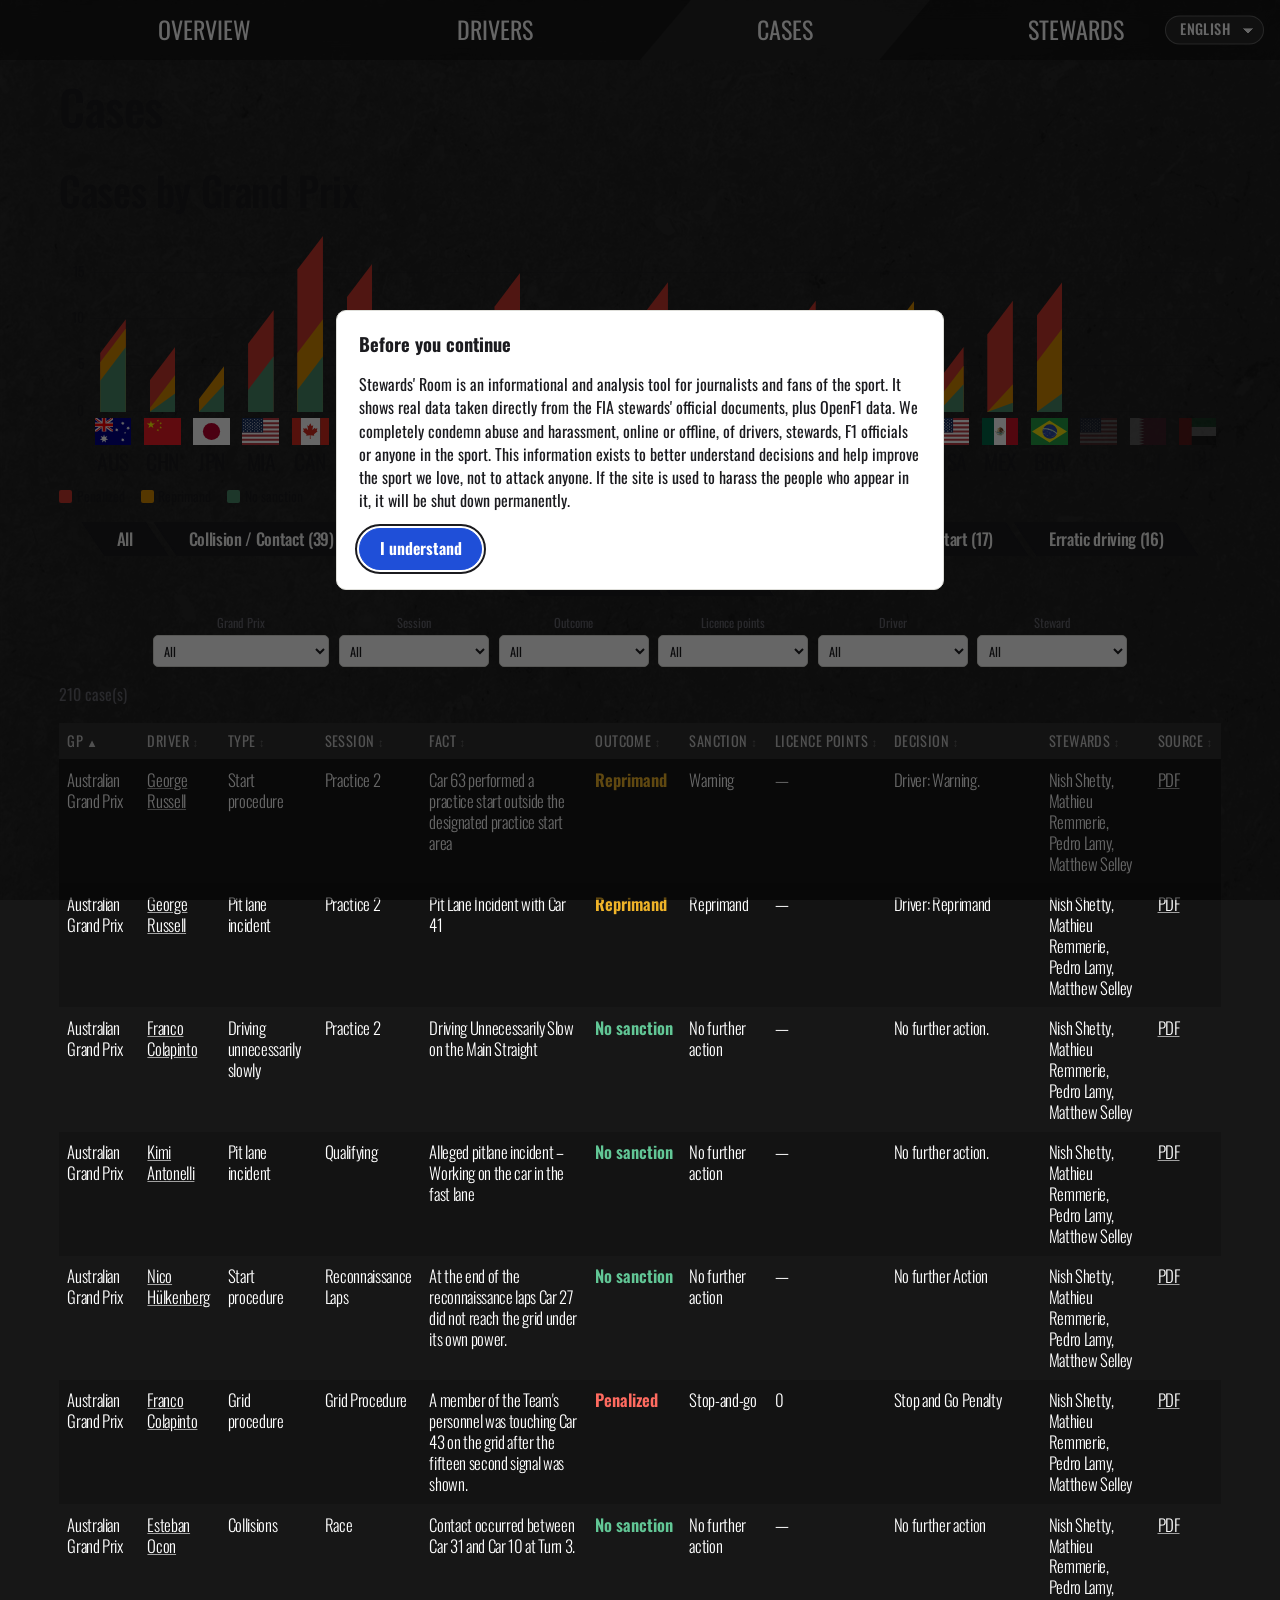
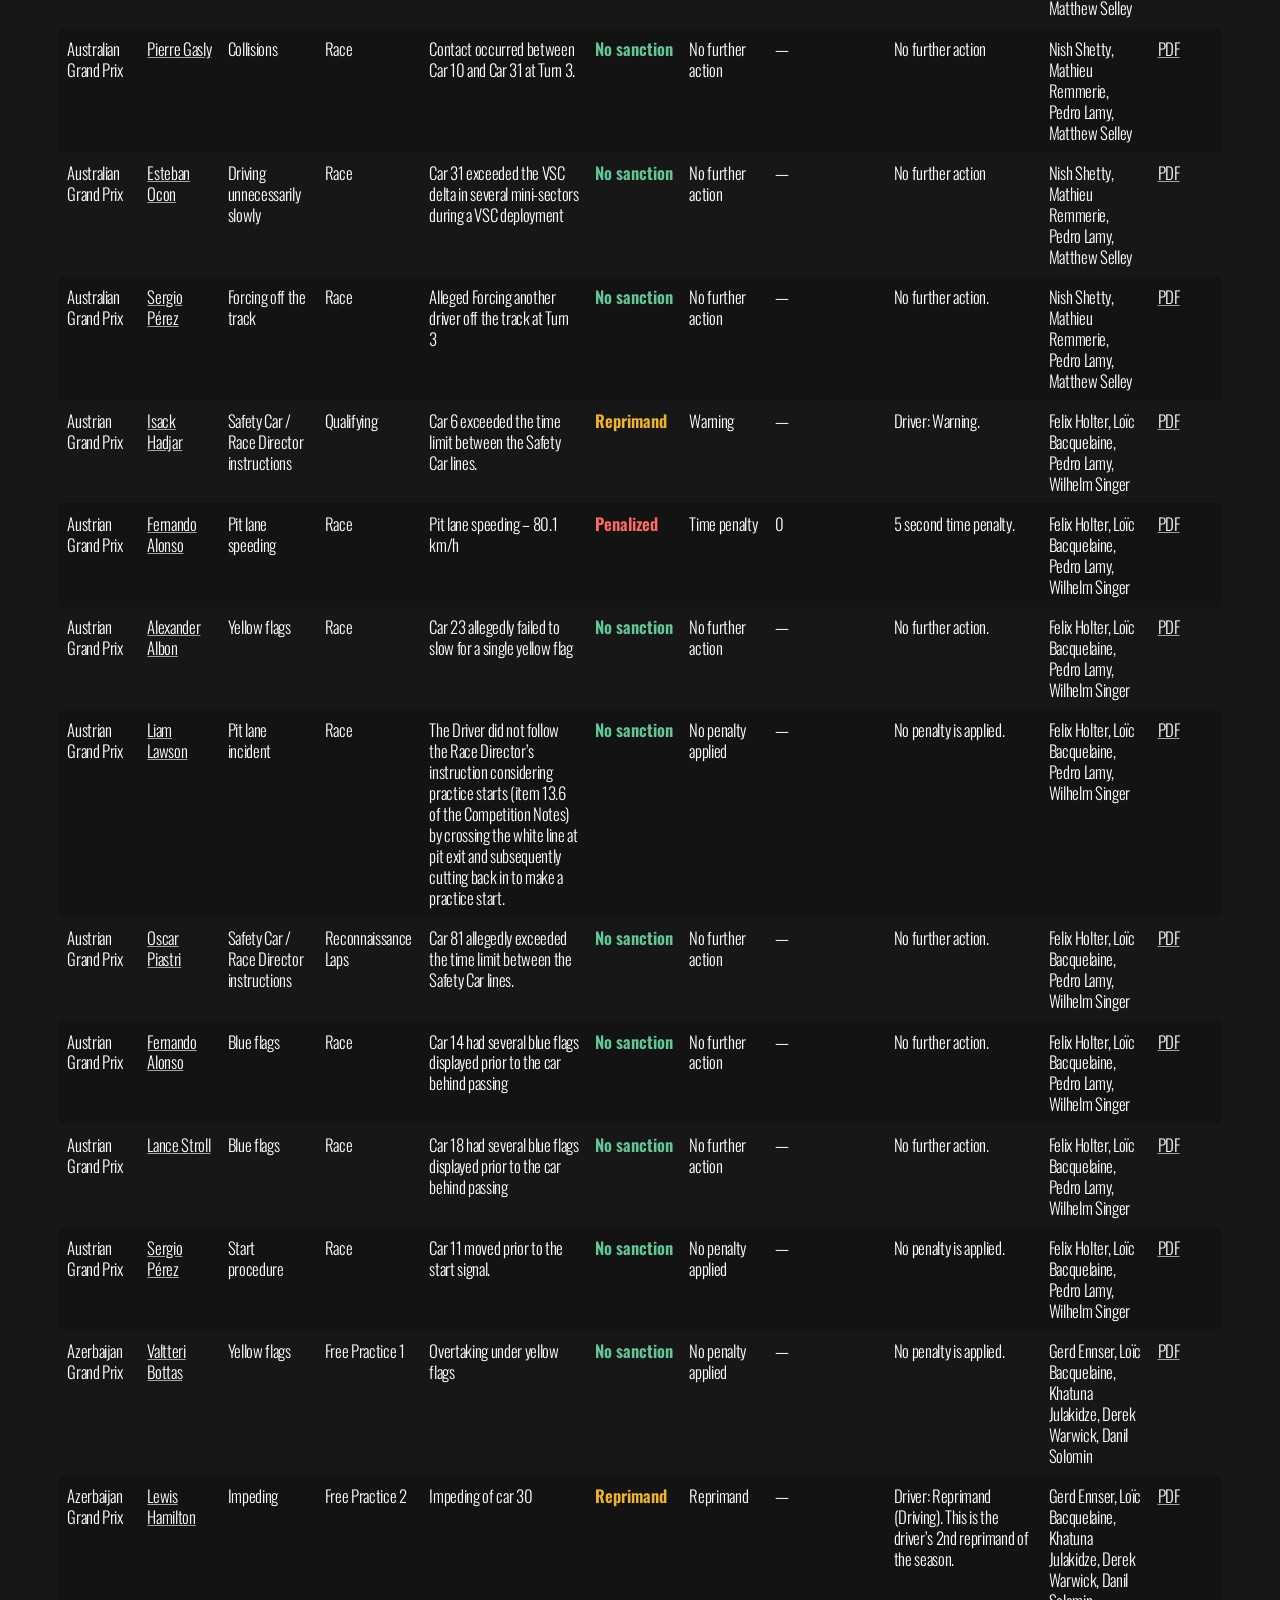
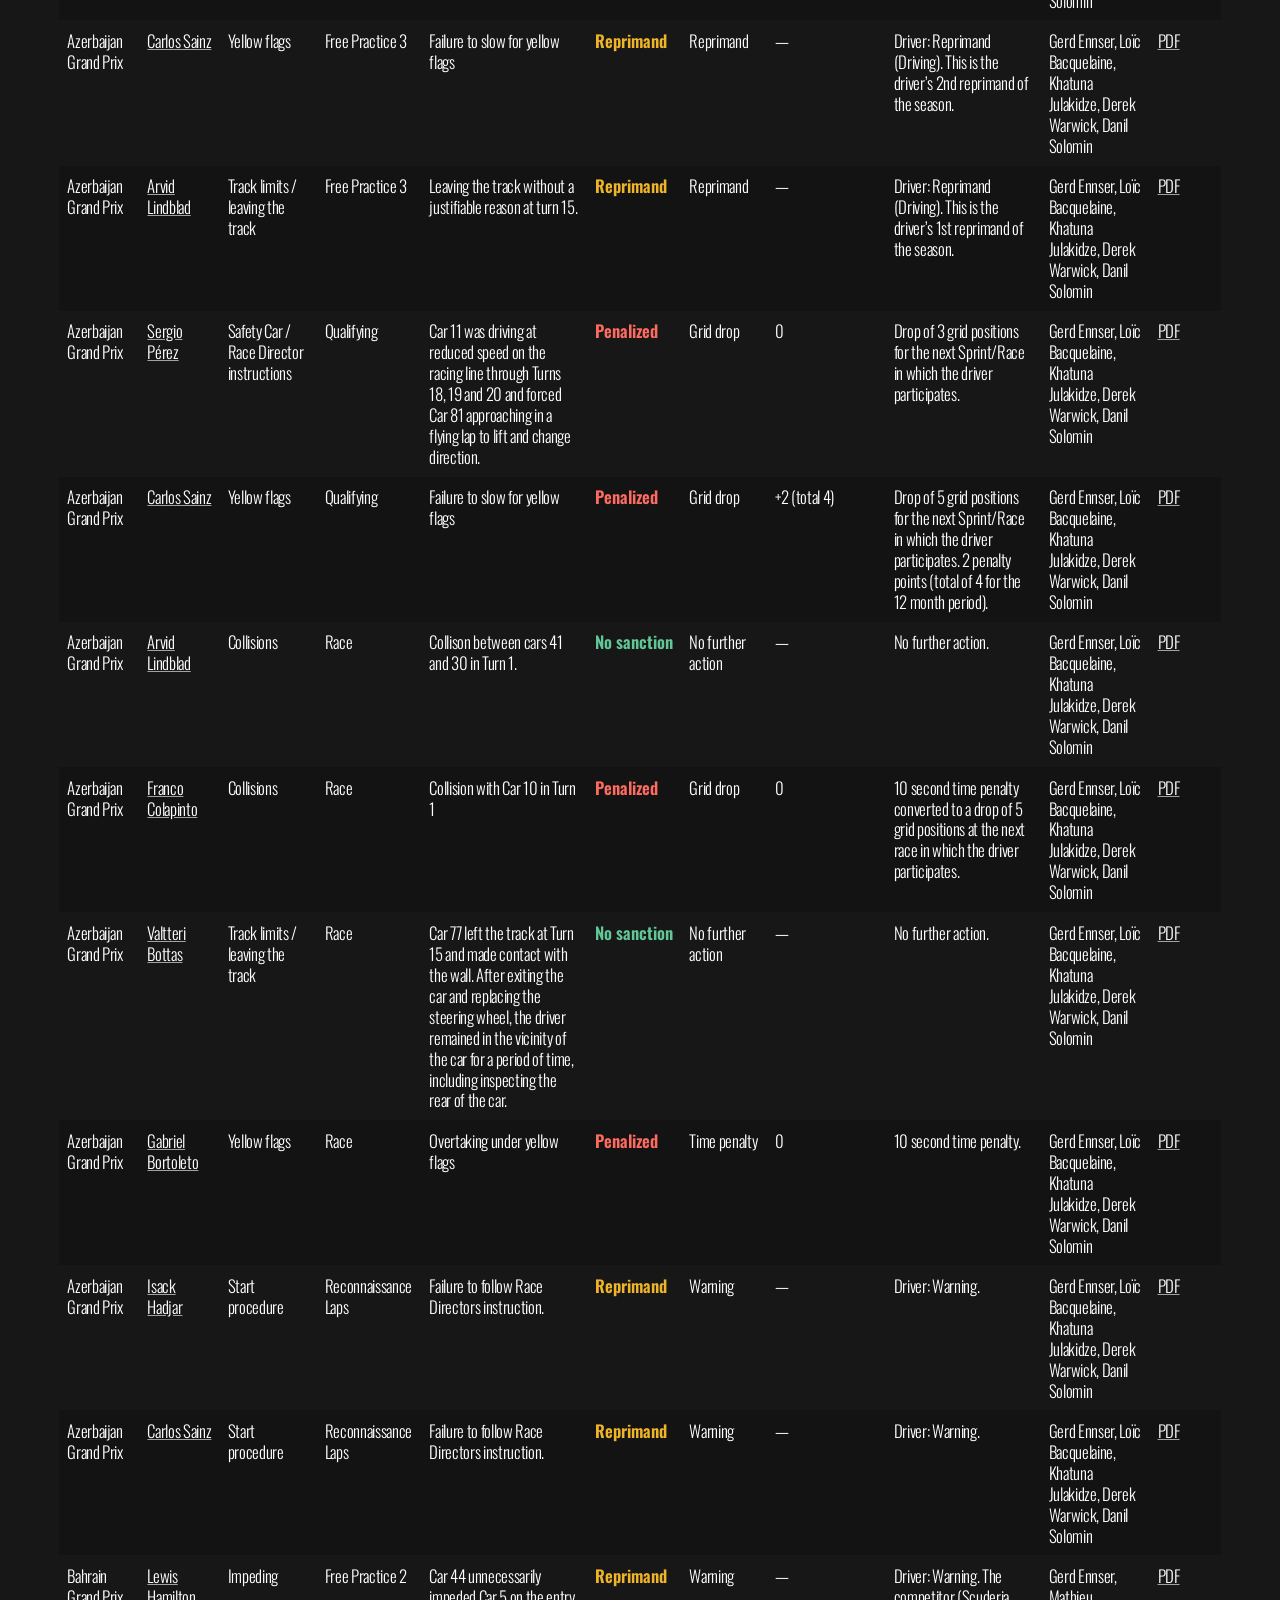
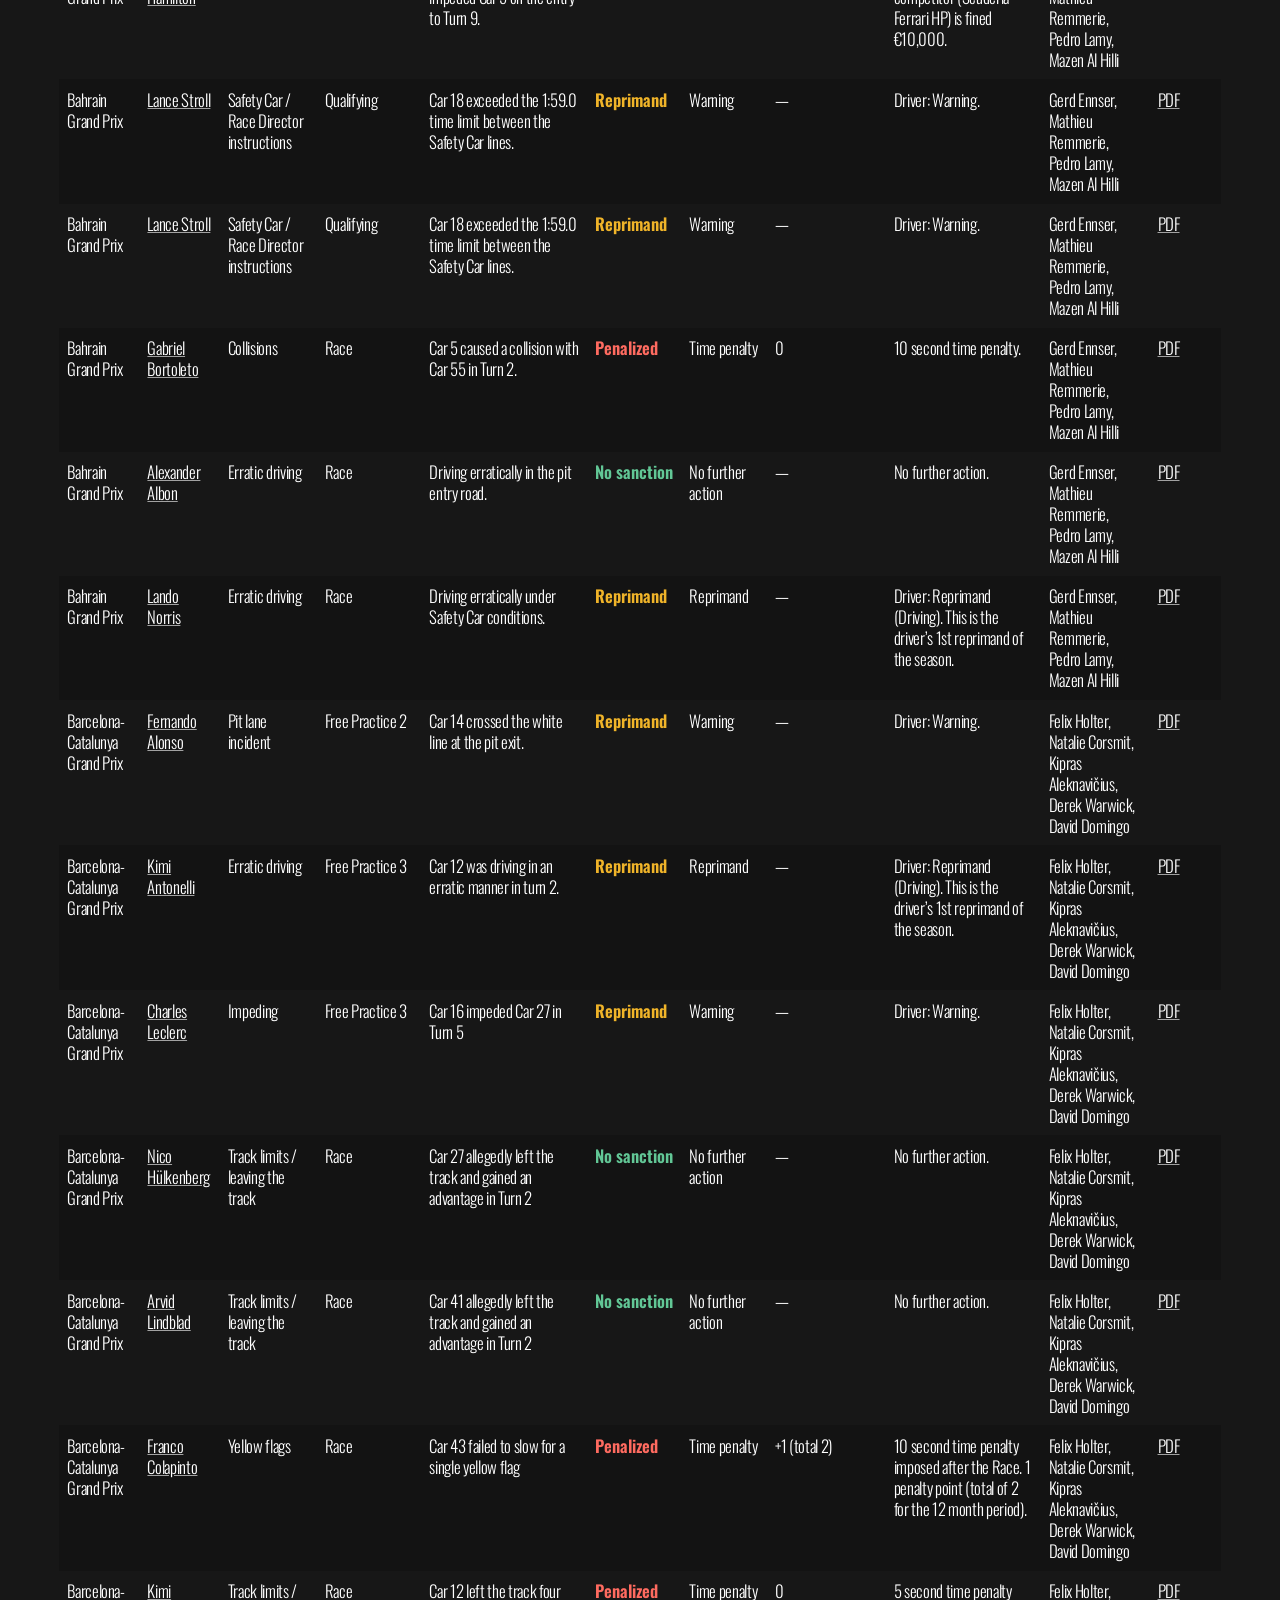
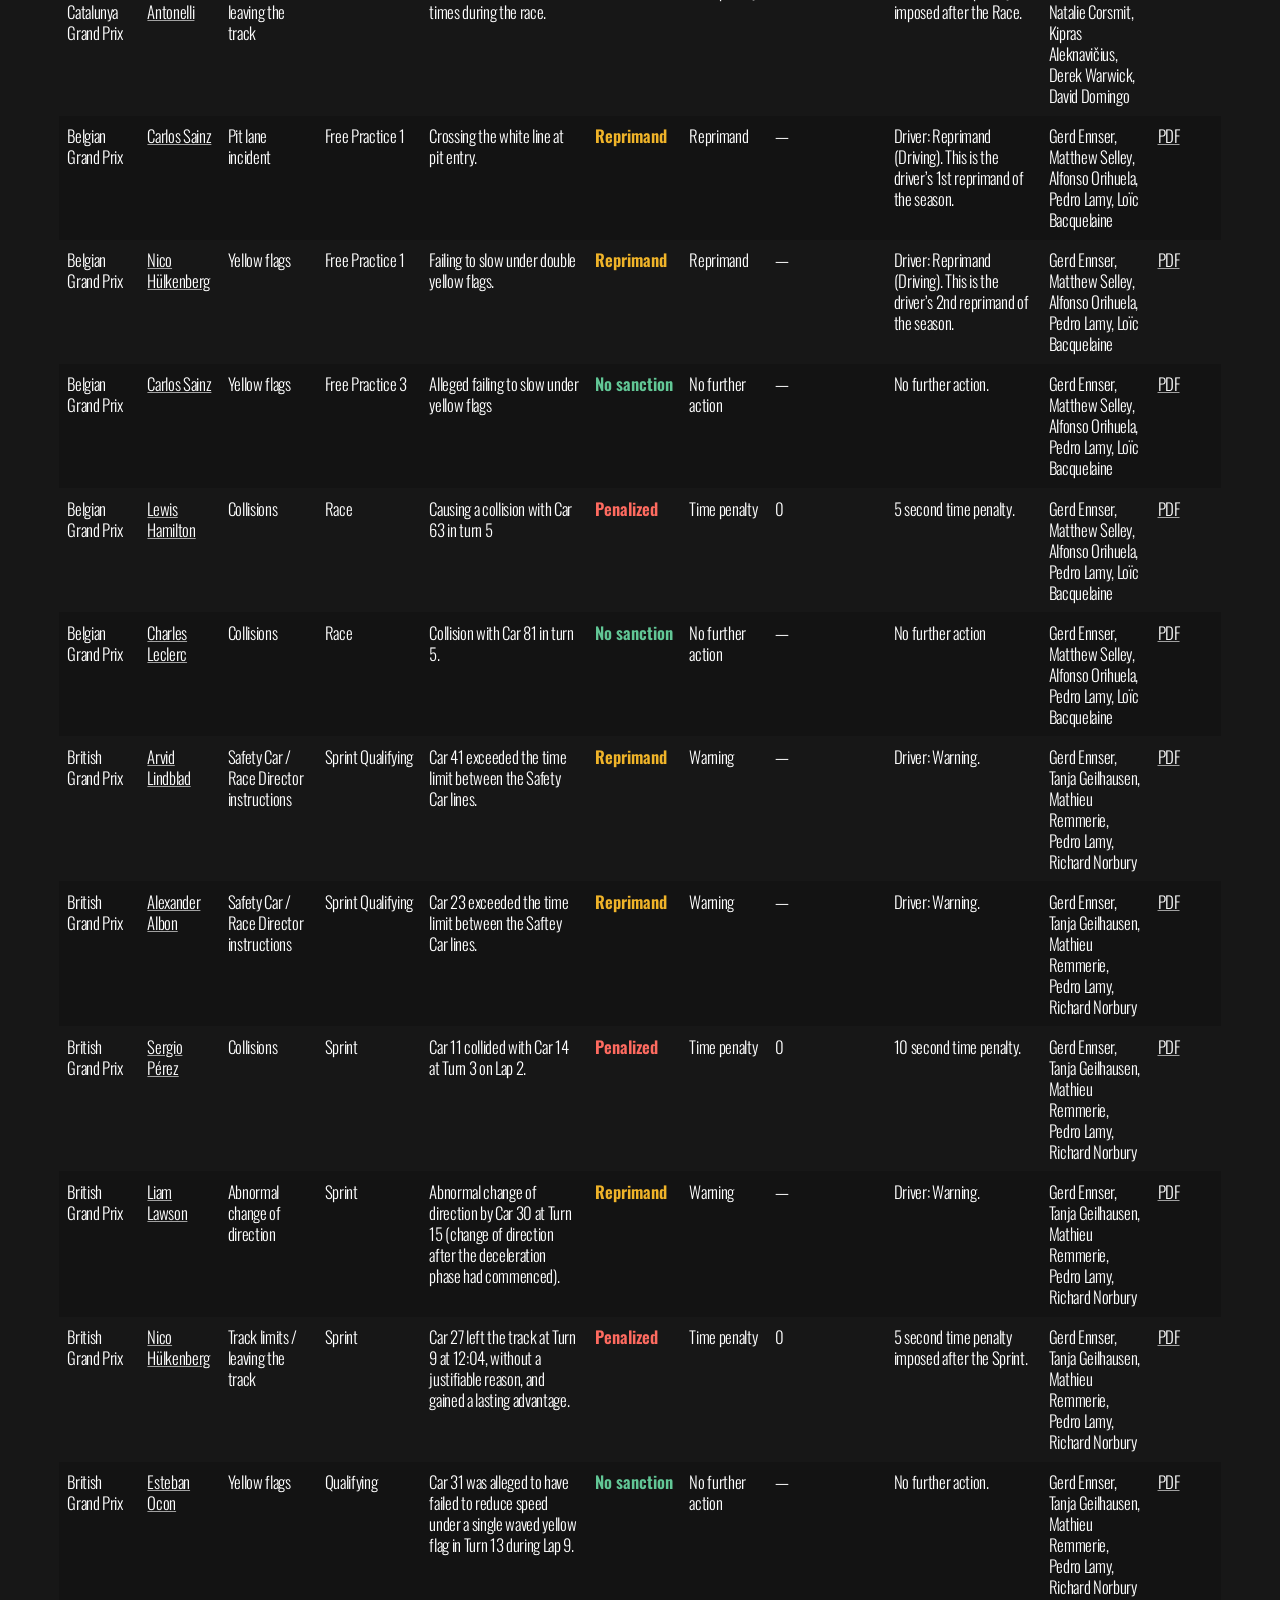
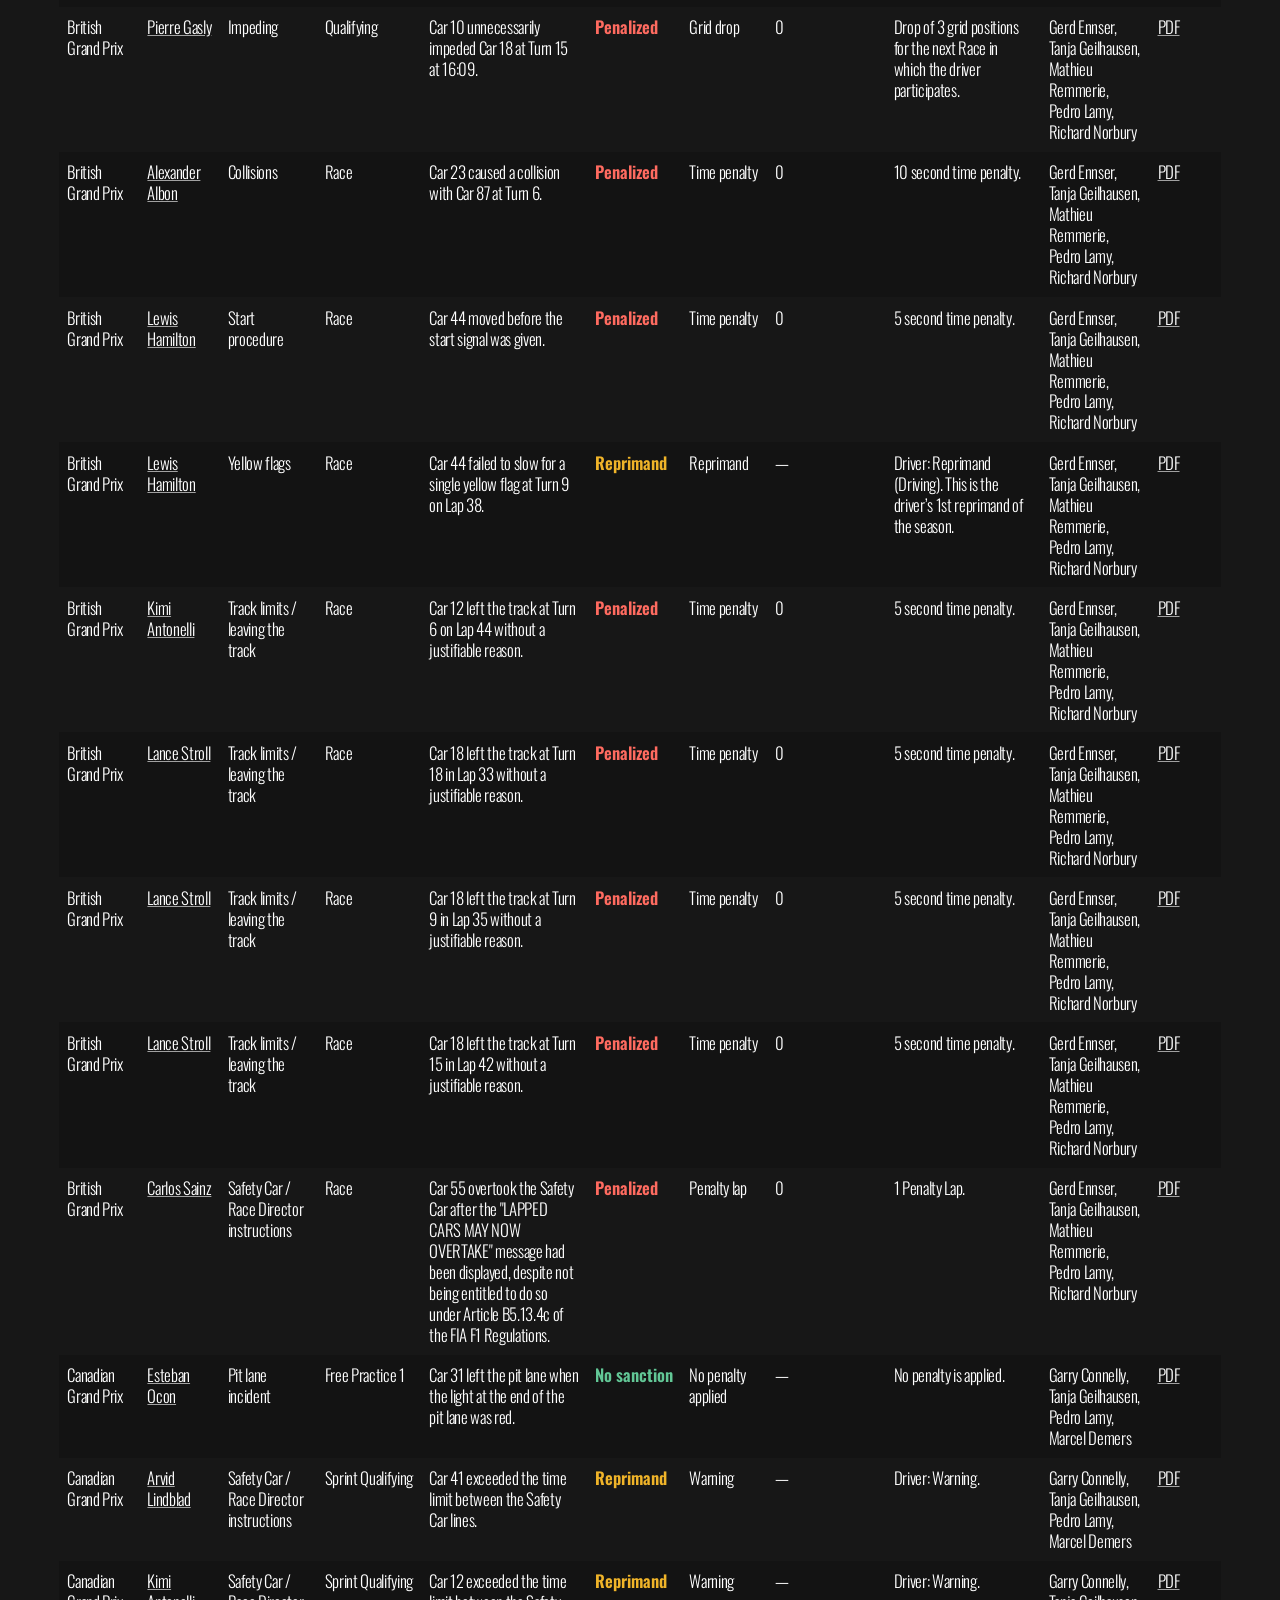
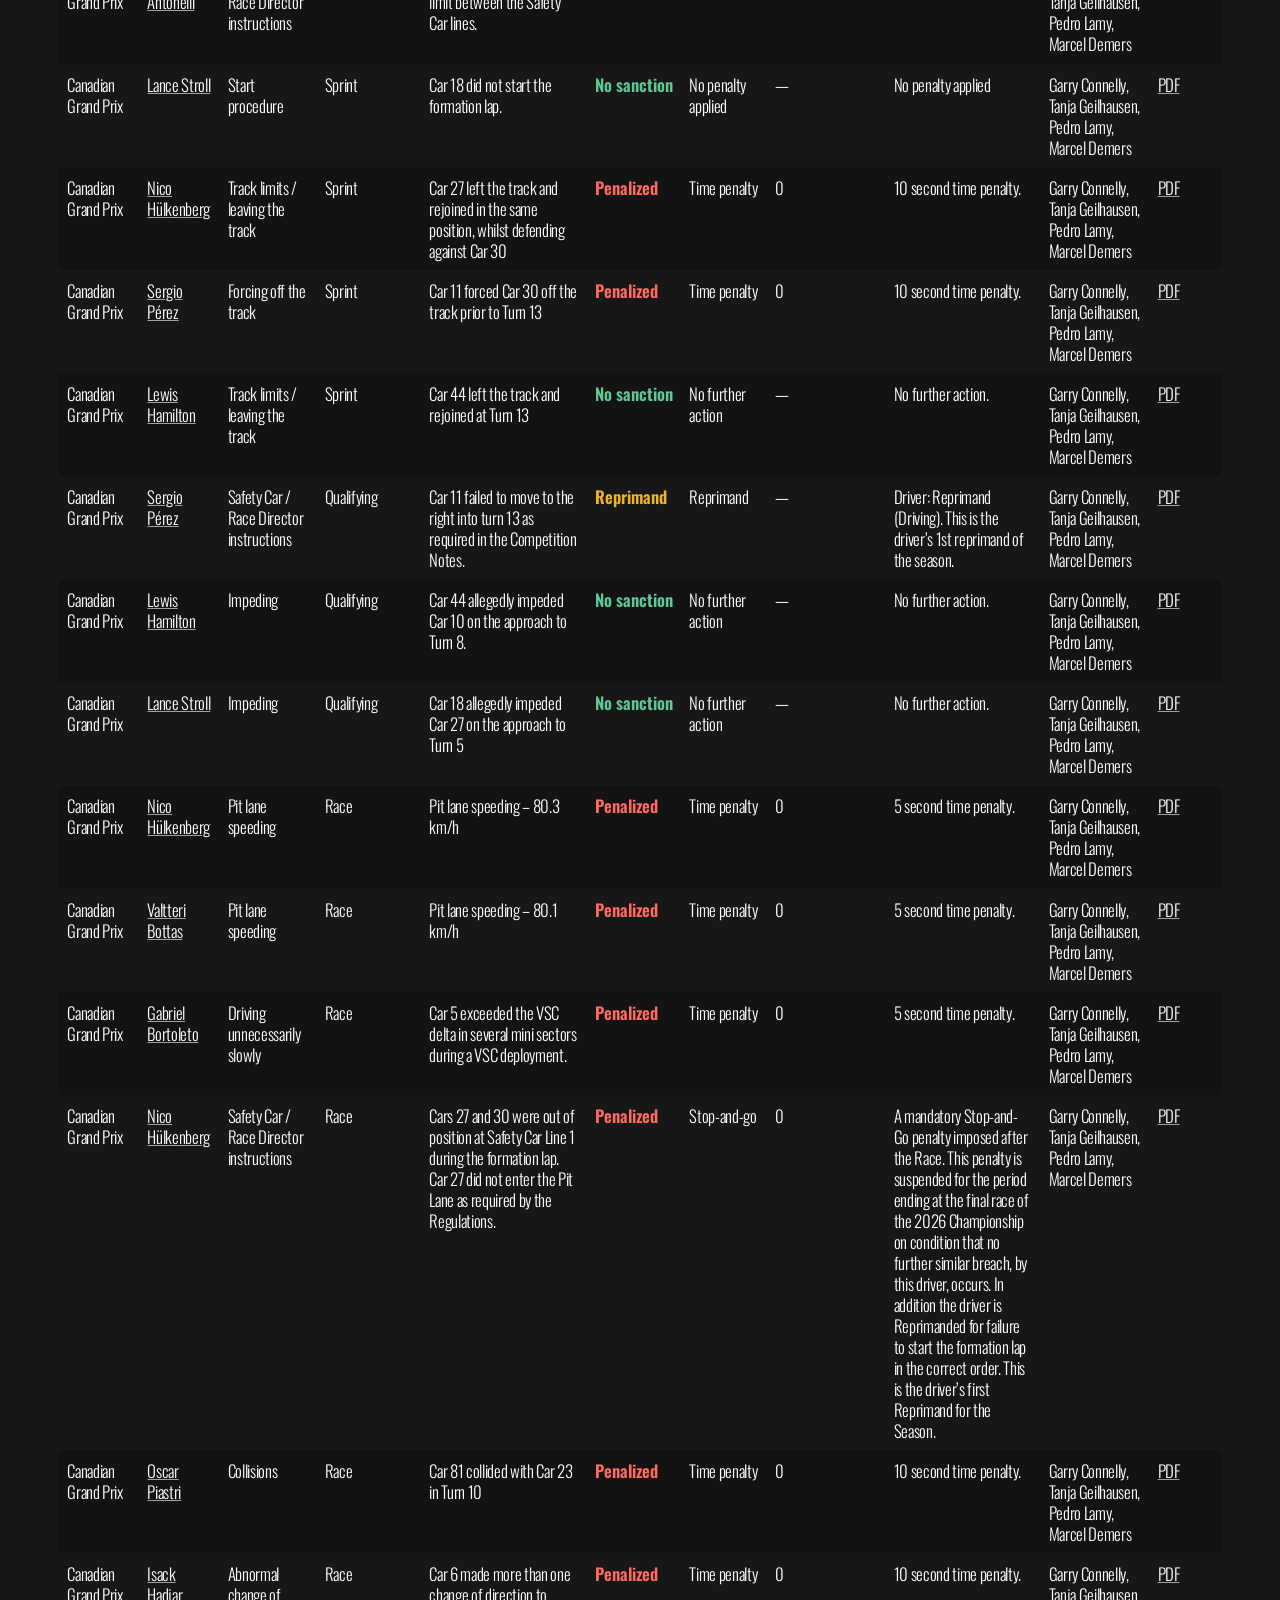
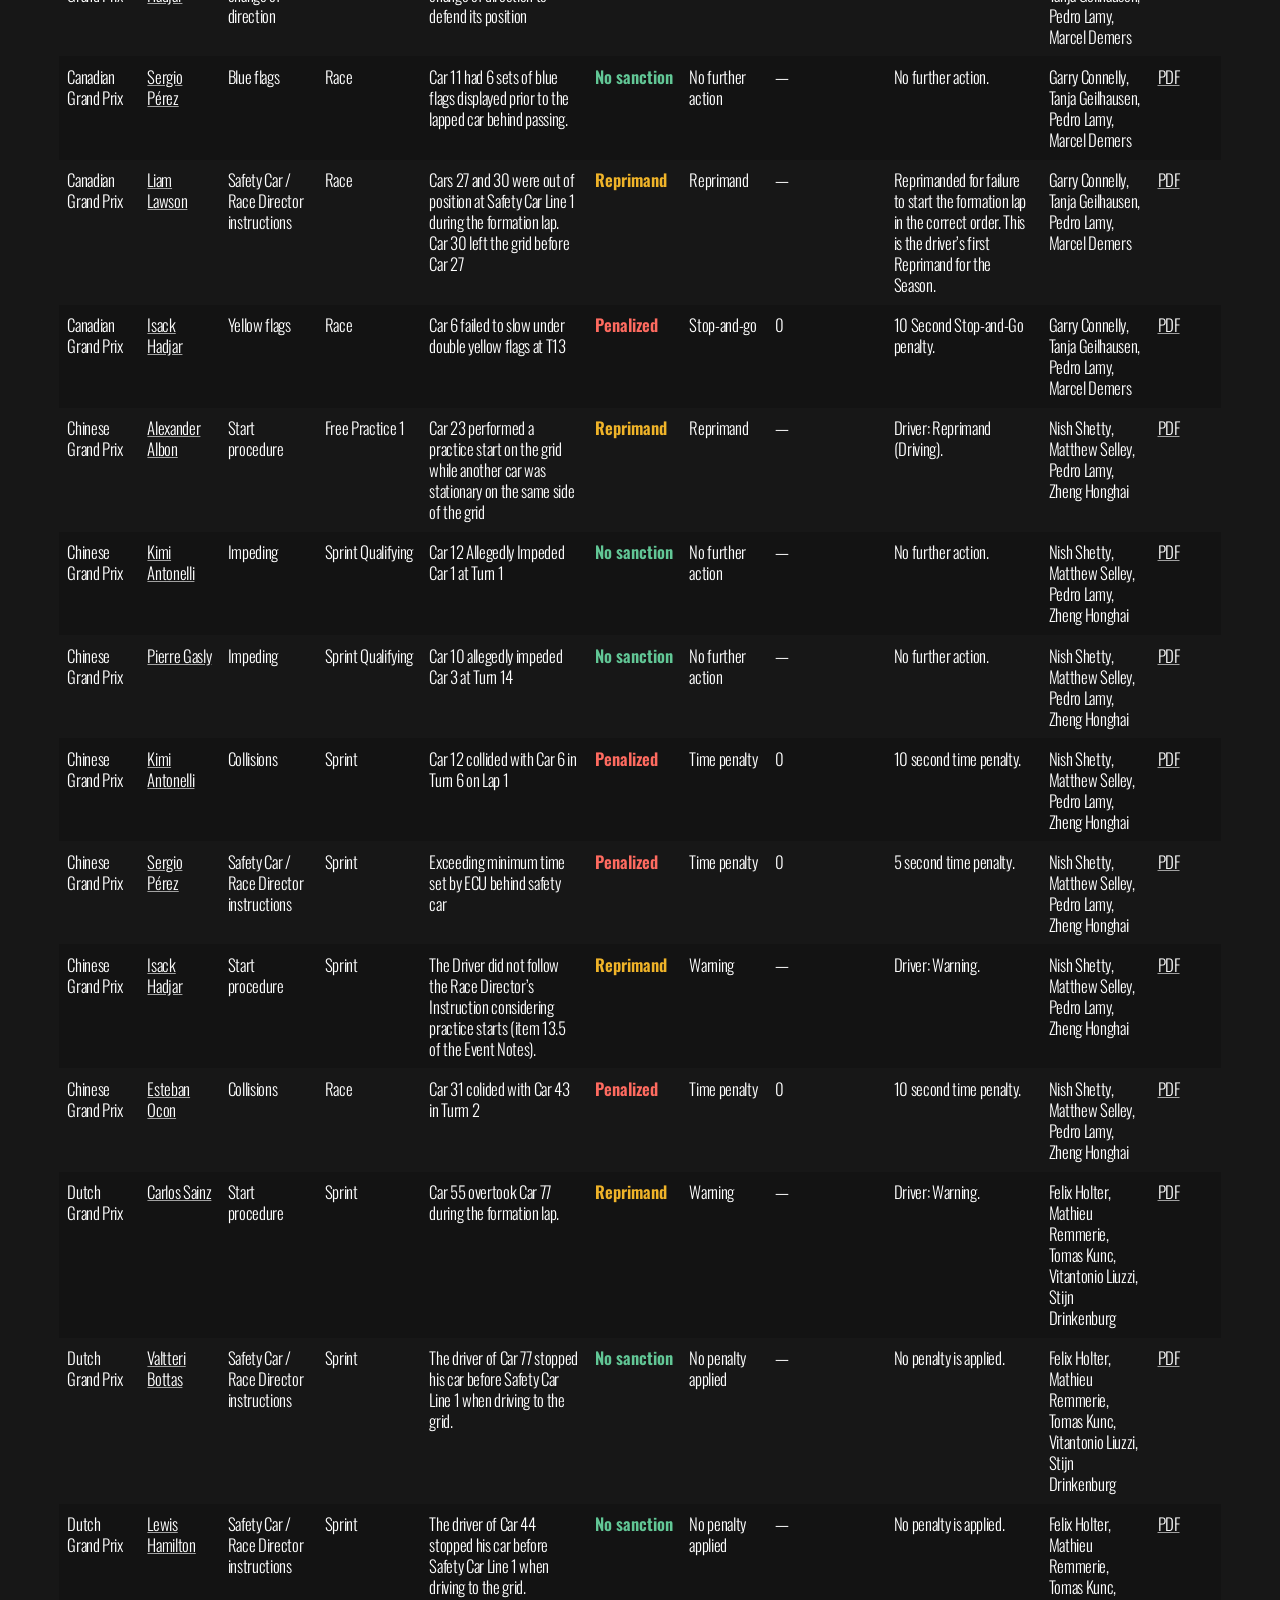
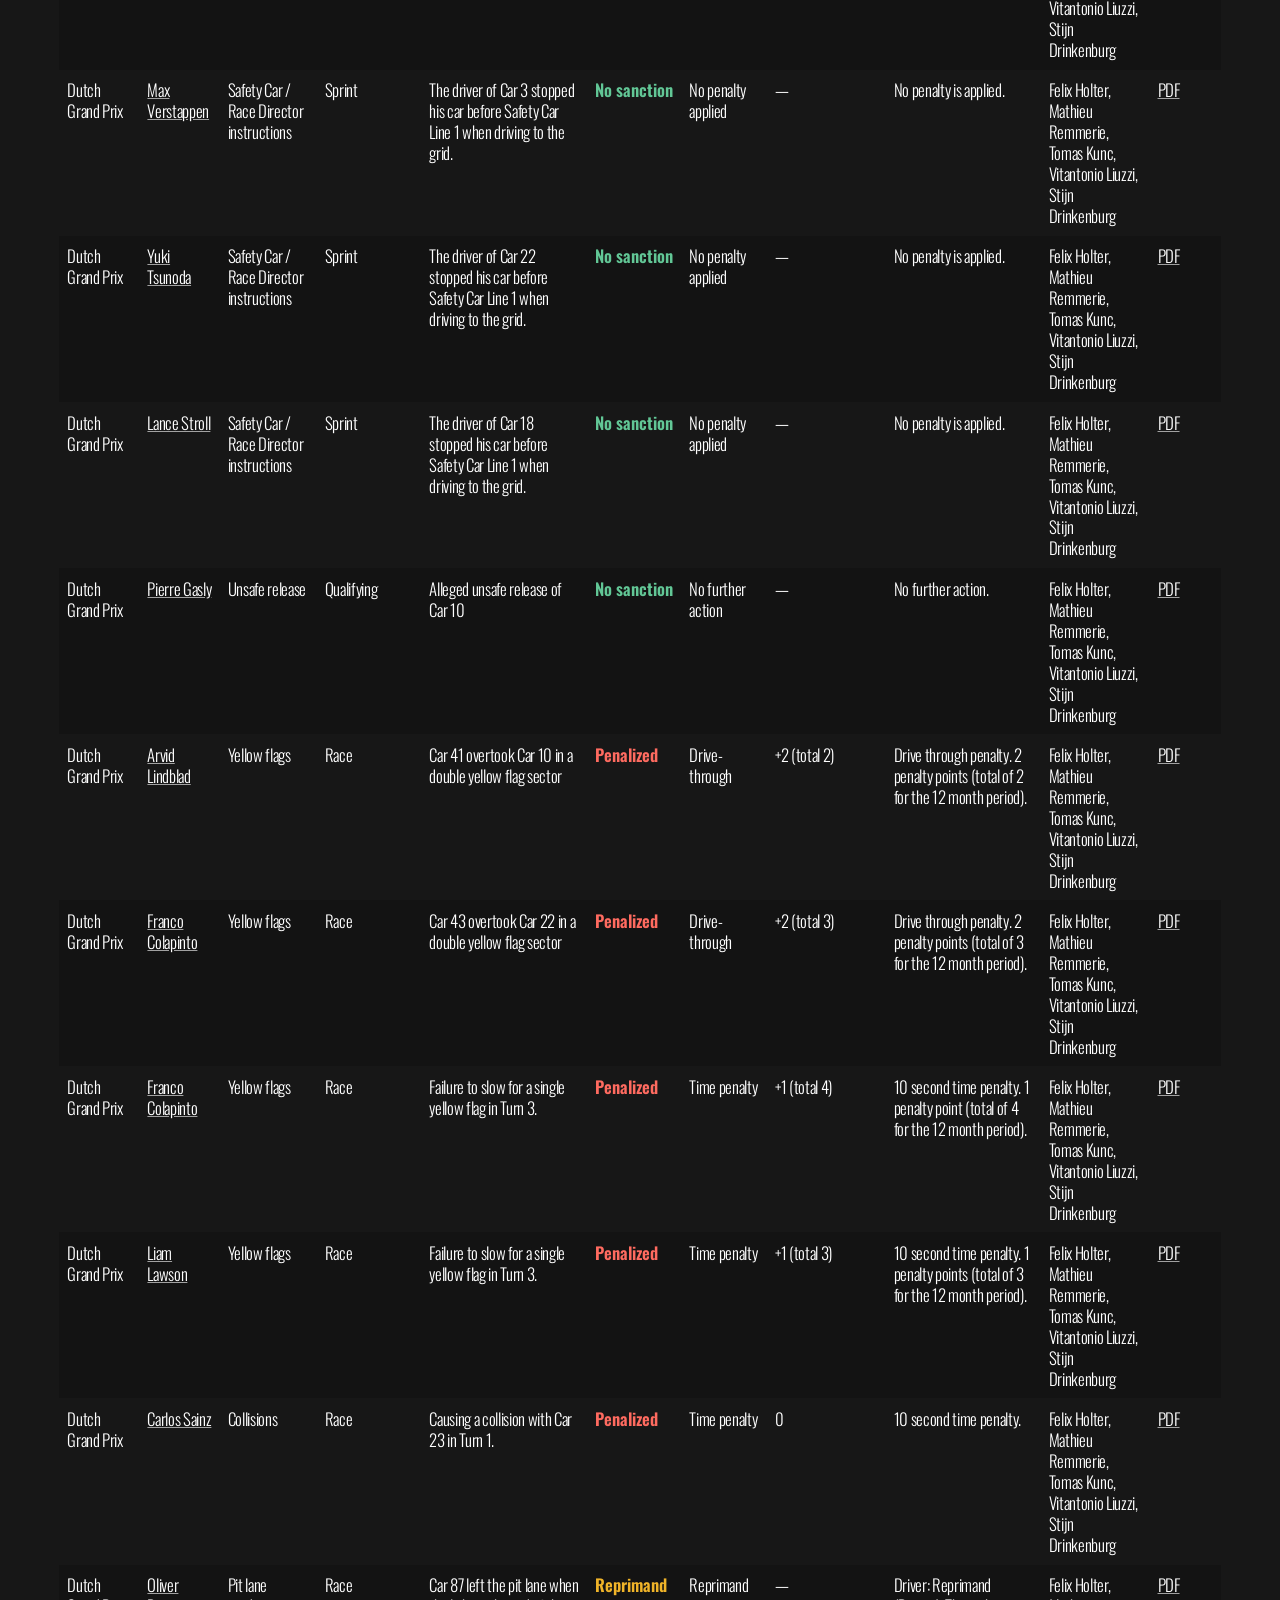
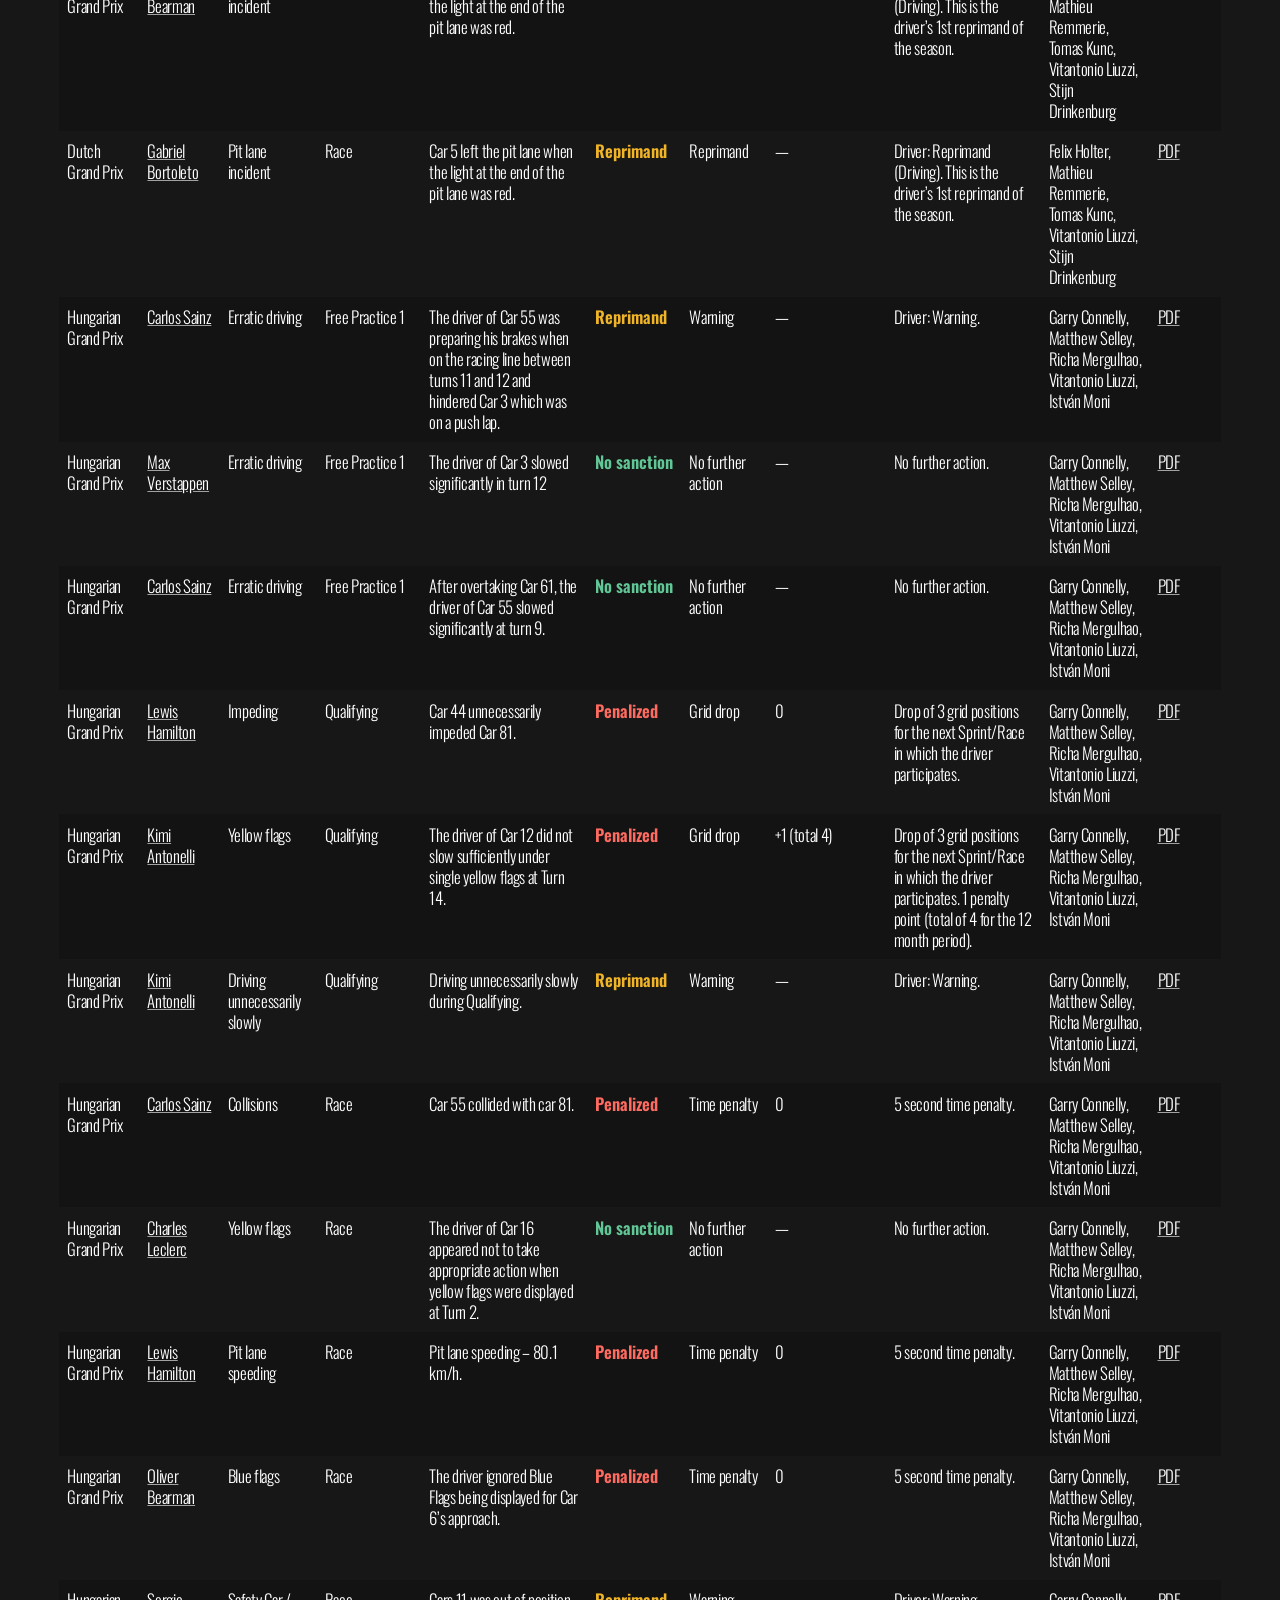
<file: site/cases.html>
<!doctype html>
<html>
<head>
<meta http-equiv="Content-Security-Policy" content="default-src 'self'; script-src 'self'; style-src 'self' 'unsafe-inline'; img-src 'self' data: https://media.formula1.com; connect-src 'self'; font-src 'self'; object-src 'none'; base-uri 'none'; form-action 'none'">
<meta name="referrer" content="no-referrer">
<meta charset="utf-8">
<meta name="viewport" content="width=device-width, initial-scale=1">
<title>Stewards' Room</title>
<link rel="preload" href="fonts/Oswald-Variable.ttf" as="font" type="font/ttf" crossorigin>
<link rel="preload" href="img/overview/concrete.jpg" as="image">
<link rel="preload" href="data/dataset.json" as="fetch" crossorigin>
<link rel="preload" href="data/drivers.json" as="fetch" crossorigin>
<link rel="stylesheet" href="styles.css">
</head>
<body>
<header class="top" id="top"></header>
<main>
  <h1 data-i18n="cases.title"></h1>
  <h2 data-i18n="chart.title"></h2>
  <div id="gpChart"></div>
  <div class="legend">
    <span><i style="background:var(--pen)"></i><span data-i18n="outcome.penalized"></span></span>
    <span><i style="background:var(--rep)"></i><span data-i18n="outcome.reprimand"></span></span>
    <span><i style="background:var(--none)"></i><span data-i18n="outcome.none"></span></span>
  </div>
  <div class="typebox" id="typeBox"></div>
  <div class="filters" id="filters"></div>
  <p class="muted" id="count"></p>
  <div id="cases"></div>
  <h2 data-i18n="types.title"></h2>
  <p class="muted" data-i18n="types.note"></p>
  <div id="types"></div>
</main>
<script type="module" src="js/cases.js"></script>
</body>
</html>
</file>
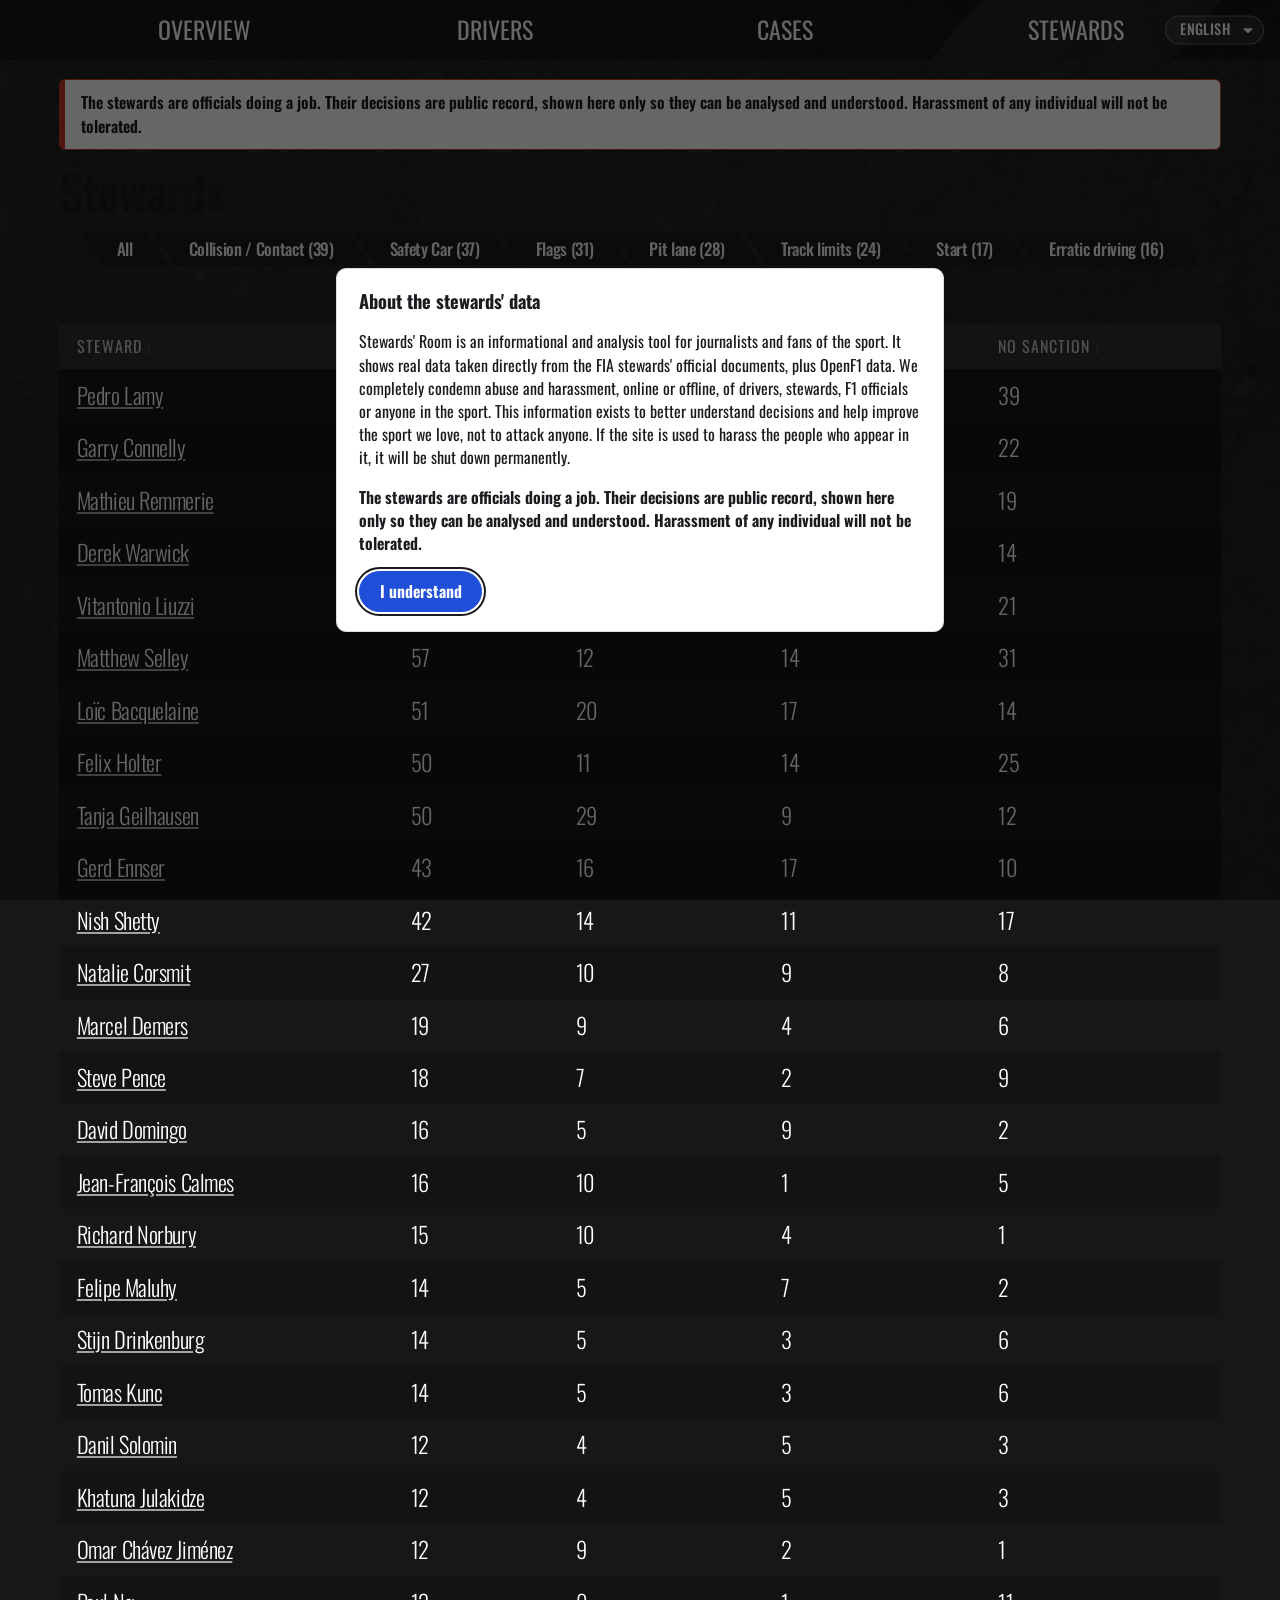
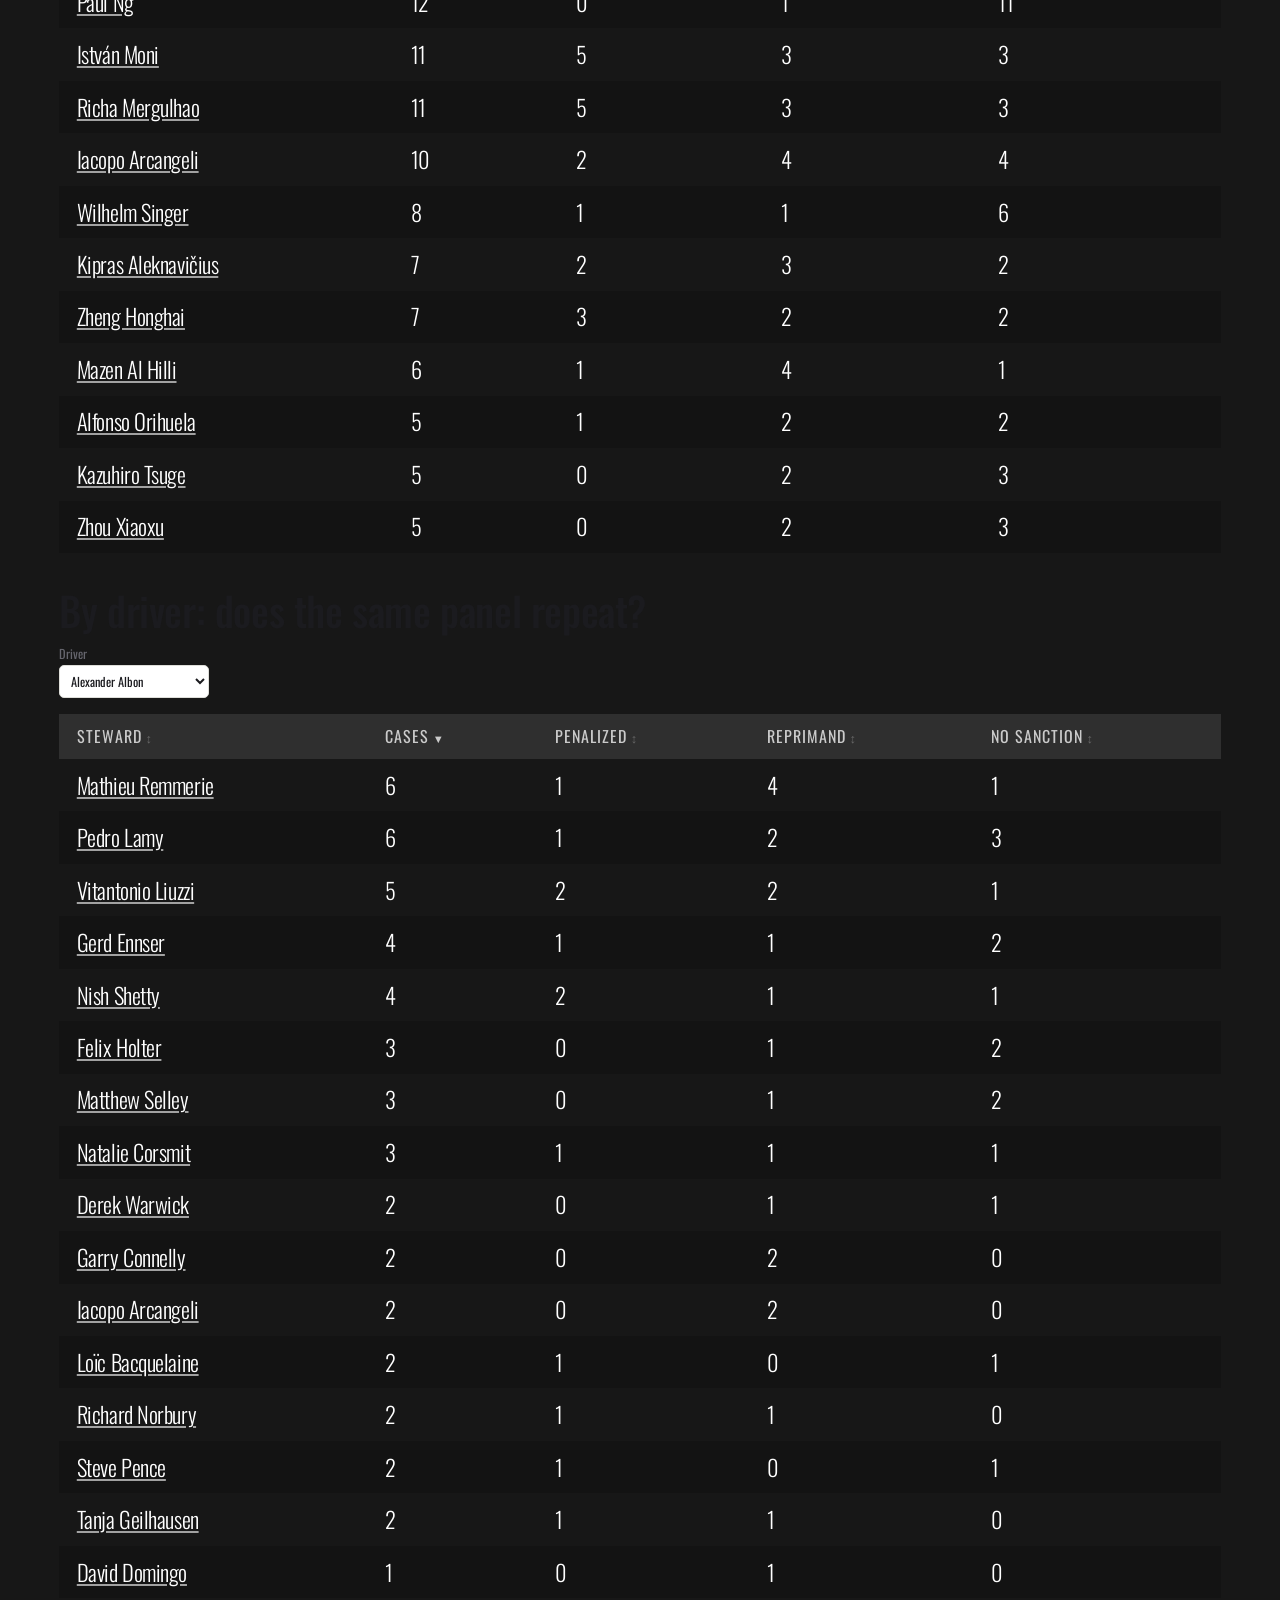
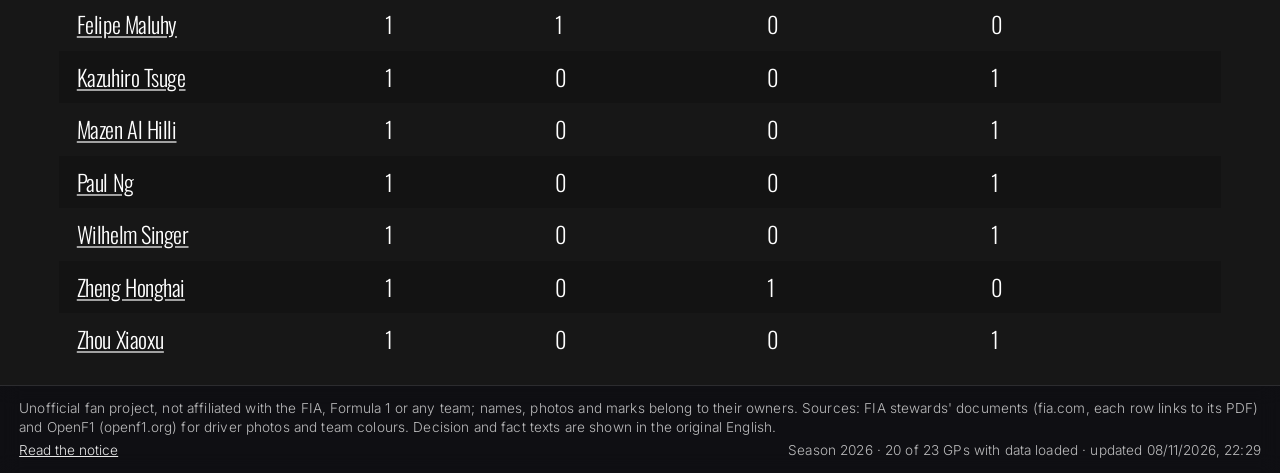
<file: site/stewards.html>
<!doctype html>
<html>
<head>
<meta http-equiv="Content-Security-Policy" content="default-src 'self'; script-src 'self'; style-src 'self' 'unsafe-inline'; img-src 'self' data: https://media.formula1.com; connect-src 'self'; font-src 'self'; object-src 'none'; base-uri 'none'; form-action 'none'">
<meta name="referrer" content="no-referrer">
<meta charset="utf-8">
<meta name="viewport" content="width=device-width, initial-scale=1">
<title>Stewards' Room</title>
<link rel="preload" href="fonts/Oswald-Variable.ttf" as="font" type="font/ttf" crossorigin>
<link rel="preload" href="img/overview/concrete.jpg" as="image">
<link rel="preload" href="data/dataset.json" as="fetch" crossorigin>
<link rel="preload" href="data/drivers.json" as="fetch" crossorigin>
<link rel="stylesheet" href="styles.css">
</head>
<body>
<header class="top" id="top"></header>
<main>
  <h1 data-i18n="stewards.title"></h1>
  <div class="typebox" id="typeBox"></div>
  <p class="muted" id="missing"></p>
  <div id="stewards"></div>
  <div id="driverPart">
    <h2 data-i18n="stewards.byDriver"></h2>
    <div class="filters"><label><span data-i18n="stewards.pick"></span><select id="pick"></select></label></div>
    <div id="byDriver"></div>
  </div>
</main>
<script type="module" src="js/stewards.js"></script>
</body>
</html>
</file>
<file: site/styles.css>
:root {
  --bg: #f6f6f4; --panel: #fff; --text: #1b1b1f; --muted: #66666e; --line: #deded9; --accent: #1f4fd8;
  --pen: #c8372d; --rep: #d58a00; --none: #4a8b6a;
  color-scheme: light dark;
}
@media (prefers-color-scheme: dark) {
  :root { --bg: #131316; --panel: #1c1c21; --text: #ececf0; --muted: #9a9aa5; --line: #2e2e36; --accent: #7aa2ff;
          --pen: #ff6b60; --rep: #f0b429; --none: #62c796; }
}
* { box-sizing: border-box; }
body { margin: 0; font: 15px/1.45 system-ui, "Segoe UI", sans-serif; background: var(--bg); color: var(--text); }
a { color: var(--accent); }
header.top { position: sticky; top: 0; z-index: 10; color: #ececf0; background: rgba(14, 14, 18, .78); -webkit-backdrop-filter: blur(10px); backdrop-filter: blur(10px); border-bottom: 1px solid rgba(255, 255, 255, .12); padding: .6rem 1.2rem; display: flex; gap: 1.5rem; align-items: center; flex-wrap: wrap; }
header.top strong { font-size: 1.1rem; }
header.top nav { display: flex; gap: 1rem; }
header.top nav a { text-decoration: none; color: rgba(255, 255, 255, .65); padding: .2rem 0; border-bottom: 2px solid transparent; }
header.top nav a:hover { color: #fff; }
header.top nav a[aria-current="page"] { color: #fff; border-color: var(--accent); }
main { box-sizing: border-box; width: 100%; max-width: 1200px; margin: 0 auto; padding: 1.2rem; } /* width: 100% because body is a flex column (auto margins would shrink it to its content) */
h1 { margin: .2rem 0 1rem; font-size: 1.5rem; }
h2 { margin: 1.6rem 0 .6rem; font-size: 1.15rem; }
.muted { color: var(--muted); font-size: .88rem; }
.avatar { width: 32px; height: 32px; border-radius: 50%; border: 2px solid var(--line); background: var(--panel); object-fit: cover; object-position: top; vertical-align: middle; margin-right: .5rem; flex: none; }
.avatar.big { width: 64px; height: 64px; border-width: 3px; margin-right: .8rem; }
.avatar.ph { display: inline-flex; align-items: center; justify-content: center; font-size: .62rem; font-weight: 700; color: var(--muted); }
.avatar.big.ph { font-size: .9rem; }
.notice { background: var(--panel); border: 1px solid var(--rep); border-left-width: 4px; padding: .6rem .9rem; border-radius: 6px; margin-bottom: 1rem; }
.cards { display: grid; grid-template-columns: repeat(auto-fit, minmax(150px, 1fr)); gap: .8rem; }
.card { background: var(--panel); border: 1px solid var(--line); border-radius: 8px; padding: .8rem 1rem; }
.card .n { font-size: 1.9rem; font-weight: 650; font-variant-numeric: tabular-nums; }
.card .l { color: var(--muted); font-size: .85rem; }
.filters { display: flex; flex-wrap: wrap; gap: .6rem; margin: .5rem 0 1rem; align-items: end; }
.filters label { display: flex; flex-direction: column; font-size: .78rem; color: var(--muted); gap: .15rem; }
select, input[type=search] { font: inherit; padding: .3rem .4rem; background: var(--panel); color: var(--text); border: 1px solid var(--line); border-radius: 5px; min-width: 150px; }
.tablewrap { overflow-x: auto; background: var(--panel); border: 1px solid var(--line); border-radius: 8px; }
table { border-collapse: collapse; width: 100%; }
th, td { padding: .45rem .7rem; text-align: left; border-bottom: 1px solid var(--line); vertical-align: top; }
tr:last-child td { border-bottom: 0; }
th { font-size: .78rem; text-transform: uppercase; letter-spacing: .03em; color: var(--muted); white-space: nowrap; }
th[data-sort] { cursor: pointer; user-select: none; }
th[data-sort]:hover { color: var(--text); }
th .arrow { font-size: .7rem; }
td.num, th.num { text-align: right; font-variant-numeric: tabular-nums; }
tfoot td { font-weight: 650; background: color-mix(in srgb, var(--line) 35%, transparent); }
.badge { display: inline-block; padding: .05rem .5rem; border-radius: 99px; font-size: .78rem; font-weight: 600; border: 1px solid currentColor; white-space: nowrap; }
.badge.pen { color: var(--pen); } .badge.rep { color: var(--rep); } .badge.none { color: var(--none); }
.empty { padding: 1rem; color: var(--muted); }
.legend { display: flex; gap: 1rem; font-size: .85rem; margin: .3rem 0; flex-wrap: wrap; }
.legend i { display: inline-block; width: .8rem; height: .8rem; border-radius: 2px; margin-right: .3rem; vertical-align: -1px; }
svg.chart { width: 100%; height: auto; background: var(--panel); border: 1px solid var(--line); border-radius: 8px; }
svg.chart text { fill: var(--muted); font-size: 11px; }
.decision { max-width: 38ch; }
.sr { position: absolute; width: 1px; height: 1px; overflow: hidden; clip: rect(0 0 0 0); }
header.top .lang { margin-left: auto; }
header.top select { -webkit-appearance: none; appearance: none; min-width: 0; font: 500 .9rem / 1 "Oswald", system-ui, sans-serif; letter-spacing: .03em; text-transform: uppercase; color: #fff; cursor: pointer;
  padding: .4rem 1.8rem .4rem .9rem; border: 1px solid rgba(255, 255, 255, .28); border-radius: 99px; color-scheme: dark;
  background-color: rgba(255, 255, 255, .08); background-repeat: no-repeat; background-size: 5px 5px, 5px 5px; background-position: calc(100% - 15px) 52%, calc(100% - 10px) 52%;
  background-image: linear-gradient(45deg, transparent 50%, #fff 50%), linear-gradient(135deg, #fff 50%, transparent 50%); }
header.top select:hover { background-color: rgba(255, 255, 255, .16); }
header.top select:focus-visible { outline: 2px solid #fff; outline-offset: 2px; }
header.top select option { background: #1c1c21; color: #fff; text-transform: none; }


.badge.syn { color: #fff; background: #c0262d; border-color: #c0262d; margin-left: .4rem; font-size: .68rem; }
.synthetic-banner { background: #c0262d; color: #fff; padding: .5rem 1.2rem; font-weight: 600; font-size: .9rem; }
.bar { display: inline-block; height: .55rem; background: var(--accent); border-radius: 2px; vertical-align: middle; }
.decision { min-width: 24ch; }
.badge.syn.mixed { background: transparent; color: #ff8a8f; }
.synthetic-banner .realonly { margin-left: 1rem; font-weight: 500; white-space: nowrap; }

:root { --on-accent: #fff; }
@media (prefers-color-scheme: dark) { :root { --on-accent: #101018; } }
.typebox { margin: 1rem 0 1.2rem; }

/* Disclaimers (DESIGN.md §9) */
body { min-height: 100vh; display: flex; flex-direction: column; } /* the footer sits at the end of the page, never over the content */
footer.foot { display: flex; flex-wrap: wrap; align-items: center; gap: .3rem 1.2rem; margin: auto 0 0; max-width: none; padding: .8rem 1.2rem; font: 300 .85rem / 1.4 "Inter", system-ui, sans-serif; letter-spacing: .01em; color: rgba(255, 255, 255, .72); background: rgba(14, 14, 18, .78); -webkit-backdrop-filter: blur(10px); backdrop-filter: blur(10px); border-top: 1px solid rgba(255, 255, 255, .12); }
.foot .linklike { color: rgba(255, 255, 255, .9); }
.foot .linklike:hover { color: #fff; }
.foot .foot-meta { margin-left: auto; }
.linklike { font: inherit; background: none; border: 0; padding: 0; color: var(--accent); text-decoration: underline; cursor: pointer; }
dialog.disclaimer { max-width: min(38rem, calc(100vw - 2rem)); background: var(--panel); color: var(--text); border: 1px solid var(--line); border-radius: 10px; padding: 1.2rem 1.4rem; }
dialog.disclaimer::backdrop { background: rgb(0 0 0 / .6); }
dialog.disclaimer h2 { margin-top: 0; }
dialog.disclaimer .strong { font-weight: 650; }
dialog.disclaimer .accept { font: inherit; font-weight: 650; padding: .5rem 1.2rem; border-radius: 99px; border: 1px solid var(--accent); background: var(--accent); color: var(--on-accent); cursor: pointer; }
dialog.disclaimer .accept:focus-visible { outline: 2px solid var(--text); outline-offset: 2px; }
.stewards-banner { background: var(--panel); border: 1px solid var(--pen); border-left-width: 6px; padding: .7rem 1rem; border-radius: 6px; margin-bottom: 1rem; font-weight: 600; }

/* Cells of the overview driver list (team logo, photo, name, number); the table itself uses the list style below. */
.drv-cell { display: flex; align-items: center; gap: .5rem; }
.drv-logo { width: 36px; height: 36px; flex: none; object-fit: contain; }
.drv-photo { width: 44px; height: 44px; flex: none; object-fit: cover; object-position: top; align-self: flex-end; }
.drv-name { flex: 1; min-width: 0; }
.drv-name a { color: inherit; text-decoration: none; }
.drv-name a:hover, .drv-name a:focus-visible { text-decoration: underline; }
.drv-num { font-style: italic; font-weight: 500; padding-left: .5rem; opacity: .6; }

/* Fonts for the driver header. DaggerSquare: 1001Fonts "Free For Commercial Use" licence, file used unmodified
   (public/fonts/LICENSE-DaggerSquare.txt). Oswald: SIL Open Font License (public/fonts/LICENSE-Oswald-OFL.txt). */
@font-face { font-family: "DaggerSquare"; src: url("fonts/DaggerSquare-Oblique.otf") format("opentype"); font-weight: 400; font-style: normal; font-display: swap; }
@font-face { font-family: "Oswald"; src: url("fonts/Oswald-Variable.ttf") format("truetype"); font-weight: 200 700; font-style: normal; font-display: swap; }
@font-face { font-family: "Inter"; src: url("fonts/Inter-Variable-latin.woff2") format("woff2"); font-weight: 100 900; font-style: normal; font-display: swap; } /* Inter: SIL OFL (public/fonts/LICENSE-Inter-OFL.txt) */

/* Driver header (Figma node 15:555): team-colour background with two soft white glows, big photo cut at the waist,
   name + number in DaggerSquare, everything else in Oswald, always white text. */
.hero { display: grid; grid-template-columns: minmax(9rem, 30%) 1fr; align-items: end; gap: clamp(1rem, 3vw, 2.5rem);
  padding: clamp(.6rem, 2vw, 1.2rem) 0 0; margin: .4rem 0 1.4rem; color: #fff;
  font-family: "Oswald", system-ui, sans-serif; text-transform: uppercase; letter-spacing: -.02em; text-shadow: 0 2px 14px rgba(0, 0, 0, .22); }

.hero-photo { display: block; width: 100%; height: auto; aspect-ratio: 1336 / 2100; object-fit: cover; object-position: top; align-self: end; }
.hero-info { align-self: center; padding-bottom: clamp(1rem, 3vw, 2rem); min-width: 0; }
.hero-head { display: flex; align-items: center; flex-wrap: wrap; gap: .4rem clamp(1rem, 3vw, 2.2rem); }
.hero-name { margin: 0; font: 400 clamp(2.1rem, 5.4vw, 4.9rem) / .84 "DaggerSquare", "Oswald", sans-serif; letter-spacing: 0; width: min-content; overflow-wrap: normal; }
.hero-name .badge { font-family: system-ui, sans-serif; font-size: .7rem; vertical-align: middle; letter-spacing: 0; }
.hero-num { font: 400 clamp(3.6rem, 10.5vw, 9.4rem) / .8 "DaggerSquare", "Oswald", sans-serif; letter-spacing: 0; }
.hero-team { display: flex; align-items: center; gap: .6rem; margin-top: .5rem; font-weight: 300; font-size: clamp(1.3rem, 2.6vw, 2.4rem); line-height: 1.1; }
.hero-licence { display: flex; align-items: baseline; flex-wrap: wrap; gap: .2rem .9rem; margin-top: clamp(.8rem, 2.4vw, 1.8rem); font-weight: 300; font-size: clamp(1.1rem, 2.2vw, 2rem); }
.hero-licence b { font-weight: 400; font-size: 1.5em; }
.hero-stats { display: flex; flex-wrap: wrap; gap: .3rem clamp(1.2rem, 3vw, 2.6rem); margin: clamp(.9rem, 2.4vw, 1.8rem) 0 0; }
.hero-stats > div { display: flex; align-items: baseline; gap: .45rem; }
.hero-stats dt { font-weight: 400; font-size: clamp(.75rem, 1.15vw, 1.05rem); }
.hero-stats dd { margin: 0; font-weight: 400; font-size: clamp(2rem, 4.2vw, 3.8rem); line-height: 1; font-variant-numeric: tabular-nums; }
@media (max-width: 640px) { .hero { grid-template-columns: 1fr; } .hero-photo { width: 62%; margin: 0 auto; } }

/* Driver page: the team colour and the two soft glows of the header cover the whole page (no dark side bars). The glows
   are fixed to the window so they stay put while scrolling. Text that sits directly on the colour is white; panels
   (cards, tables, charts) keep their own background. --team is set on <body> by driver.js. */
body.team-page { --team: #00a1e8; min-height: 100vh; background-color: var(--team); background-attachment: fixed;
  background-image: radial-gradient(ellipse 34% 46% at 3% 92%, rgba(255, 255, 255, .5), rgba(255, 255, 255, 0)),
                    radial-gradient(ellipse 34% 46% at 90% 8%, rgba(255, 255, 255, .5), rgba(255, 255, 255, 0)); }
body.team-page main { color: #fff; }
body.team-page .card, body.team-page .tablewrap, body.team-page .notice, body.team-page svg.chart { color: var(--text); } /* panels keep their own text colour */
body.team-page main > p a, body.team-page main > p a:visited { color: #fff; }
body.team-page .legend { color: #fff; text-shadow: 0 1px 8px rgba(0, 0, 0, .25); }
@media (max-width: 640px) { body.team-page { background-attachment: scroll; } }

/* Flag next to the team name in the driver header (Figma node 31:22): about as tall as the capital letters. */
.hero-flag { height: .78em; width: auto; aspect-ratio: 4 / 3; flex: none; }

/* Slanted buttons (Figma nodes 31:1457 and 31:1456): a parallelogram, top edge shifted left, bottom edge shifted right.
   It is a skewed rectangle behind the text, so it grows with the label and the slant angle stays the same (the design's
   124.7 / 183.75 = 0.68 -> 34deg). Idle = white outline, pressed = white fill and black text, "mixed" = some of the
   group's types are selected (only possible from an address typed by hand). Used by the group filter on the driver page. */
.tabs { display: flex; flex-wrap: wrap; justify-content: center; gap: .35rem .5rem; padding: 0 .75rem; } /* centred; the padding is room for the overhang of the slanted ends */
.tab { position: relative; z-index: 0; display: inline-flex; align-items: center; justify-content: center; height: 2.1rem; padding: 0 1.5rem;
  font: 500 1.05rem / 1 "Oswald", sans-serif; letter-spacing: -.02em; text-decoration: none; color: inherit; background: none; border: 0; cursor: pointer; }
.tab::before { content: ""; position: absolute; inset: 0; z-index: -1; border: 2px solid currentColor; transform: skewX(34deg); transition: background-color .12s; }
.tab:hover::before { background: color-mix(in srgb, currentColor 18%, transparent); }
/* Pressed = filled with the text colour, label in the page background colour (--tab-on). Works on light, dark and team-colour pages. */
.tab[aria-pressed="true"]::before, .tab[aria-pressed="true"]:hover::before { background: currentColor; }
.tab[aria-pressed="true"] > span { color: var(--tab-on, var(--bg)); }
.tab[aria-pressed="mixed"]::before { background: color-mix(in srgb, currentColor 28%, transparent); }
.tab:focus-visible { outline: 2px solid currentColor; outline-offset: 3px; }
body.team-page { --tab-on: #111; }
/* Driver page, below the header (Figma: the lower part is the team colour darkened 35%, full width). .lower paints
   its dark layer as a huge box-shadow clipped to the sides, so it bleeds to both edges of the window. */
/* The page is a column so the dark band (.lower) can grow to the bottom of the window when the content is short. */
body.team-page { padding-bottom: 0; }
body.team-page main { padding-bottom: 0; flex: 1; display: flex; flex-direction: column; width: 100%; }
body.team-page .lower { flex: 1; }
body.team-page .hero { margin-bottom: 0; }
body.team-page .lower { padding: 1rem 0 2rem; background: rgba(0, 0, 0, .35); box-shadow: 0 0 0 100vmax rgba(0, 0, 0, .35); clip-path: inset(0 -100vmax); }
body.team-page .lower .typebox { margin-top: 0; }
body.team-page .lower .typebox .muted { margin: .6rem 0 0; text-align: center; }

/* Cases per Grand Prix (Figma node 31:1455). Outcome colours are the site's own (--pen / --rep / --none), not the mock-up's.
   Bar width and the slope of its top edge (1.315 x the width) are one variable. */
.gpchart { --bw: 1.6rem; --bh: 11rem; --rise: calc(var(--bw) * 1.315); overflow-x: auto; }
.gpplot { position: relative; display: flex; align-items: flex-end; gap: .15rem; padding: .7rem 0 .6rem 1.9rem; min-width: min-content; }
/* Reference lines: the grid box has the same height as the bars and lines up with them, behind (the tallest bar reaches the top line). */
.gpgrid { position: absolute; left: 0; right: 0; top: .7rem; height: var(--bh); pointer-events: none; }
.gpline { position: absolute; left: 1.9rem; right: 0; border-top: 1px solid color-mix(in srgb, currentColor 30%, transparent); }
.gpline b { position: absolute; right: calc(100% + .35rem); top: -.62em; font: 400 .85rem / 1 "Oswald", sans-serif; color: inherit; opacity: .85; font-variant-numeric: tabular-nums; }
.gpcol { position: relative; flex: 1 0 2.9rem; font: inherit; color: inherit; background: none; border: 0; padding: 0; cursor: pointer; display: flex; flex-direction: column; align-items: center; gap: .35rem; min-width: 0; }
.gpcol.off .gpflag, .gpcol.off .gpcode { opacity: .4; }
.gpcol:disabled { cursor: default; }
/* One Grand Prix picked: everything else (bars, flags, labels) goes dark, the picked one stays as it is. */
.gpcol { transition: opacity .15s; }
.gpplot.sel .gpcol:not([aria-pressed="true"]) { opacity: .25; }
.gpplot.sel .gpcol:not([aria-pressed="true"]):not(:disabled):hover { opacity: .6; }
.gpcol:focus-visible { outline: 2px solid currentColor; outline-offset: 2px; }
.gpbar { position: relative; width: var(--bw); height: var(--bh); }
.seg { position: absolute; left: 0; right: 0; bottom: 0; height: var(--h); background: var(--c);
  clip-path: polygon(0 min(var(--rise), 100%), 100% 0, 100% 100%, 0 100%); }
.seg.pen { --c: var(--pen); } .seg.rep { --c: var(--rep); } .seg.none { --c: var(--none); }
.gpflag { width: 2.3rem; height: auto; aspect-ratio: 4 / 3; display: block; }
.gpcode { font: 400 1.35rem / 1 "Oswald", sans-serif; letter-spacing: -.02em; color: inherit; }

/* List style of the driver page (Figma node 31:1472): a dark translucent panel on the team colour, Oswald Light, every
   second row a little darker, the header on a lighter band. Applied to the three tables of the page (className 'list').
   The mock-up's text is huge (96px on a 4378px page); this is the same look at reading size. Numbers stay left-aligned,
   as in the design. */
.tablewrap.list { background: #171717; border: 0; border-radius: 0; color: #fff; --pen: #ff6b60; --rep: #f0b429; --none: #62c796; }
.tablewrap.list tfoot td { font-weight: 500; border-top: 1px solid rgba(255, 255, 255, .2); }
body.team-page .tablewrap.list { background: rgba(0, 0, 0, .61); border: 0; border-radius: 0; color: #fff;
  --pen: #ff6b60; --rep: #f0b429; --none: #62c796; }
.tablewrap.list table { font: 300 1.4rem / 1.2 "Oswald", sans-serif; letter-spacing: -.02em; }
.tablewrap.list th, .tablewrap.list td { padding: .8rem 1.1rem; border-bottom: 0; vertical-align: middle; }
.tablewrap.list th { background: rgba(255, 255, 255, .1); font: 400 1rem / 1.2 "Oswald", sans-serif; letter-spacing: .06em; color: rgba(255, 255, 255, .75); }
.tablewrap.list th[data-sort]:hover { color: #fff; }
/* Tables with many columns and long text (cases, deleted laps): same look, reading-size type. */
.tablewrap.list.compact table { font-size: 1.25rem; }
.tablewrap.list.compact th, .tablewrap.list.compact td { padding: .7rem .8rem; }
.tablewrap.list.compact td.num { font-weight: 600; } /* the figures stand out from the names */
/* Team column: a wider cell with the logo (and its header) centred, so it has room between the left edge and the driver's face. */
.tablewrap.list.compact th:first-child, .tablewrap.list.compact td:first-child { width: 7.5rem; padding-left: 1.2rem; padding-right: 1.2rem; text-align: center; }
.tablewrap.list.compact td:first-child .drv-logo { display: block; margin: 0 auto; }
.tablewrap.list.compact th:nth-child(2), .tablewrap.list.compact td:nth-child(2) { padding-left: .4rem; }
.tablewrap.list.dense table { font-size: 1.05rem; line-height: 1.25; }
.tablewrap.list.dense .decision { min-width: 14ch; }
.tablewrap.list.dense th, .tablewrap.list.dense td { padding: .6rem .5rem; vertical-align: top; }
.tablewrap.list.dense th { font-size: .9rem; letter-spacing: .03em; }
.tablewrap.list tbody tr:nth-child(even) { background: rgba(0, 0, 0, .16); }
.tablewrap.list td.num, .tablewrap.list th.num { text-align: left; }
.tablewrap.list a, .tablewrap.list a:visited { color: #fff; text-decoration-color: rgba(255, 255, 255, .6); }

/* Typography of the whole site: two faces only. Oswald for everything; DaggerSquare only for a driver's name and number
   (.hero-name / .hero-num, .dcard-num). Titles are big. */
body { font-family: "Oswald", system-ui, "Segoe UI", sans-serif; font-size: 16px; }

.muted { font-size: 1rem; }
main h1 { margin: .2rem 0 1rem; font: 500 clamp(2.1rem, 4vw, 3rem) / 1.05 "Oswald", sans-serif; letter-spacing: -.01em; }
main h2 { margin: 2.2rem 0 .8rem; font: 500 clamp(1.8rem, 3.2vw, 2.5rem) / 1.1 "Oswald", sans-serif; letter-spacing: -.01em; }
body.team-page .lower h2 { color: #fff; text-shadow: 0 1px 8px rgba(0, 0, 0, .25); }
body.team-page .lower .muted { color: rgba(255, 255, 255, .8); }
/* The colour key sits under the chart. */
body.team-page .legend { margin: .6rem 0 0; font-size: 1.05rem; gap: .6rem 1.4rem; }
body.team-page .legend i { width: .95rem; height: .95rem; }
/* Outcome words in the tables (Penalizado, Reprimenda, Sin sanción): no circle, just coloured letters, a notch heavier than the rest. */
.tablewrap.list .badge:not(.syn) { padding: 0; border: 0; border-radius: 0; background: none; font-size: inherit; font-weight: 600; letter-spacing: 0; }

/* Arrows (Figma node 33:2037, the double chevron; one chevron of it is used, mirrored for "previous"). The SVG is a mask,
   so the colour is just a background and can change per use. Left and right arrows on the driver page: pager. */
.chev { display: block; width: 2.1rem; height: 2.7rem; background: currentColor; -webkit-mask: url("img/icons/chevron.svg") center / contain no-repeat; mask: url("img/icons/chevron.svg") center / contain no-repeat; }
.pg-prev .chev { transform: scaleX(-1); }
/* The arrows sit at the two sides of the driver header, centred on it vertically (next to the photo and the name). The header
   gets side room for them. */
.herobox { position: relative; padding: 0 clamp(2.2rem, 4.2vw, 3.6rem); }
.pager { position: absolute; inset: 0; display: flex; justify-content: space-between; align-items: center; pointer-events: none; }
.pager .pg { pointer-events: auto; }
.pg { display: inline-flex; color: #fff; padding: .1rem .3rem; opacity: .95; transition: transform .12s, opacity .12s; }
.pg:hover { opacity: 1; }
.pg-prev:hover { transform: translateX(-.2rem); } .pg-next:hover { transform: translateX(.2rem); }
.pg:focus-visible { outline: 2px solid #fff; outline-offset: 2px; }

/* Drivers page: one small card per driver (team-colour background with the two soft glows, photo cut at the waist,
   number in DaggerSquare, name in Oswald). */
.dcards { display: grid; grid-template-columns: repeat(auto-fill, minmax(9.5rem, 1fr)); gap: .9rem; margin: 1rem 0 2rem; }
.dcard { position: relative; display: block; aspect-ratio: 3 / 4; overflow: hidden; border-radius: .3rem; color: #fff; text-decoration: none; font-family: "Oswald", system-ui, sans-serif;
  background: radial-gradient(ellipse 85% 45% at 8% 100%, rgba(255, 255, 255, .45), rgba(255, 255, 255, 0)), radial-gradient(ellipse 85% 45% at 95% 0%, rgba(255, 255, 255, .4), rgba(255, 255, 255, 0)), var(--team); }
.dcard-photo { position: absolute; left: 50%; bottom: 0; height: 88%; width: auto; transform: translateX(-50%); transition: transform .2s; }
.dcard:hover .dcard-photo { transform: translateX(-50%) scale(1.04); }
/* The portraits are full body (about 1336x3840): crop them to the top part, waist up, like the driver header does. */
.dcard-photo:not(.remote) { aspect-ratio: 1336 / 2100; object-fit: cover; object-position: top; }
/* Headshots served by the F1 CDN are square (the tall cut-outs are local-only): full card width, sitting on the bottom edge. */
.dcard-photo.remote { height: auto; width: 100%; }
.hero-photo.remote { aspect-ratio: 1; object-fit: contain; }
.dcard-num { position: absolute; top: .3rem; right: .55rem; font: 400 1.9rem / 1 "DaggerSquare", "Oswald", sans-serif; text-shadow: 0 2px 10px rgba(0, 0, 0, .3); }
.dcard-name { position: absolute; left: 0; right: 0; bottom: 0; display: flex; flex-direction: column; padding: 1.6rem .6rem .45rem; line-height: 1.05; background: linear-gradient(rgba(0, 0, 0, 0), rgba(0, 0, 0, .65)); }
.dcard-first { font-weight: 300; font-size: .85rem; opacity: .9; }
.dcard-last { display: flex; align-items: center; gap: .35rem; font-weight: 500; font-size: 1.2rem; text-transform: uppercase; letter-spacing: -.01em; }
.dcard-flag { width: 1.1rem; height: auto; aspect-ratio: 4 / 3; flex: none; }
.dcard:hover, .dcard:focus-visible { box-shadow: 0 0 0 2px var(--text); }
.dcard:focus-visible { outline: none; }

/* Overview driver list: the shared list style plus a thin team-colour edge on every row (--team, from the validated OpenF1
   colour, see teams.js). Sortable headers show a small arrow hint. */
.tablewrap.list tr.drv td:first-child { box-shadow: inset 3px 0 0 var(--team); }
.tablewrap.list .drv-name a:hover, .tablewrap.list .drv-name a:focus-visible { text-decoration: underline; }
.tablewrap.list .drv-name { white-space: nowrap; }
.tablewrap.list th[data-sort] { cursor: pointer; white-space: nowrap; }
.tablewrap.list th[data-sort]:not(:has(.arrow))::after { content: " ↕"; opacity: .35; font-size: .8em; }

/* Overview list: a row lights up in its team colour (--team) on every column, and a click opens the driver. */
.tablewrap.list tr.drv { cursor: pointer; }
.tablewrap.list tr.drv td { transition: background-color .12s; }
.tablewrap.list tr.drv:hover td, .tablewrap.list tr.drv:focus-within td { background: var(--team); color: #fff; text-shadow: 0 1px 2px rgba(0, 0, 0, .4); }
.tablewrap.list tr.drv:hover td:first-child, .tablewrap.list tr.drv:focus-within td:first-child { box-shadow: none; }

/* Smoother move between pages (driver to driver with the arrows, etc.): the browser keeps the old page on screen and
   crossfades to the new one instead of showing an empty dark page in between. Browsers without support just navigate. */
@view-transition { navigation: auto; }
::view-transition-old(root), ::view-transition-new(root) { animation-duration: .22s; }
/* Driver page: the photo and the text fade in when the data arrives, instead of popping in. */
.hero-photo { opacity: 0; transition: opacity .3s ease-out; }
.hero-photo.loaded { opacity: 1; }
.hero-info { animation: fade-in .3s ease-out backwards; } /* backwards, not both: a finished animation must not leave a stacking context that would isolate the speed lines blend */
/* Reserve the header's space while the data loads (an empty #hero): a placeholder with the photo's proportions in the photo
   column, so the dark band below does not jump when the header appears. */
.hero:empty::before { content: ""; display: block; aspect-ratio: 1336 / 2100; }
@media (max-width: 640px) { .hero:empty::before { width: 62%; margin: 0 auto; } }
@keyframes fade-in { from { opacity: 0; } }
@media (prefers-reduced-motion: reduce) {
  @view-transition { navigation: none; }
  .hero-photo { transition: none; }
  .hero-info { animation: none; }
}

/* Overview page (Figma node 36:2): the whole page is the same dark red (#690000) with the two soft white glows; title, season and totals on top, the driver list below. */
body.overview-page { background-color: #690000; background-attachment: fixed; --tab-on: #111;
  background-image: radial-gradient(ellipse 34% 46% at 3% 92%, rgba(255, 255, 255, .5), rgba(255, 255, 255, 0)),
                    radial-gradient(ellipse 34% 46% at 90% 8%, rgba(255, 255, 255, .5), rgba(255, 255, 255, 0)); }
body.overview-page main { color: #fff; padding-top: 0; }
.ov-hero { display: flex; flex-wrap: wrap; align-items: center; justify-content: space-between; gap: 1.2rem 2rem; padding: clamp(1.2rem, 3vw, 2.4rem) 0 clamp(1.4rem, 3vw, 2.6rem); color: #fff; text-transform: uppercase; }
main .ov-title { margin: 0; font: 400 1rem / 1 "Oswald", sans-serif; letter-spacing: 0; display: flex; flex-direction: column; }
.ov-f1, .ov-sr { font-family: "DaggerSquare", "Oswald", sans-serif; line-height: .82; }
.ov-f1 { display: flex; gap: .5em; font-size: clamp(3rem, 8.6vw, 7.5rem); }
.ov-f1 i { font-style: normal; }
.ov-sr { font-size: clamp(1.9rem, 5.7vw, 5rem); }
.ov-season { margin-top: .5rem; font-weight: 300; font-size: clamp(1.1rem, 2.85vw, 2.5rem); line-height: .82; }
/* flex: 1 1 100% = always on its own line, below the title. Without it the block sat beside the title or wrapped below it
   depending on how wide the NUMBERS were (3 digits wrap, 1-2 digits fit), so it jumped up for the types with few cases. */
.ov-stats { flex: 1 1 100%; display: flex; flex-direction: column; align-items: flex-end; gap: .4rem; margin: 0 0 0 auto; max-width: 100%; font-family: "Oswald", sans-serif; letter-spacing: -.02em; }
.ov-row { display: flex; flex-wrap: wrap; justify-content: flex-end; gap: .4rem clamp(1.2rem, 2.6vw, 2.4rem); }
.ov-row > div { display: flex; align-items: baseline; gap: .5rem; }
.ov-stats dt { font-weight: 400; font-size: clamp(.7rem, 1.2vw, 1.05rem); }
.ov-stats dd { margin: 0; font-weight: 400; font-size: clamp(2.2rem, 5.4vw, 4.8rem); line-height: 1.05; font-variant-numeric: tabular-nums; }
.ov-lower { padding-top: 1.2rem; }
body.overview-page .tablewrap.list { background: rgba(0, 0, 0, .61); }
@media (max-width: 640px) { body.overview-page { background-attachment: scroll; } }

/* Overview redesign (Figma 39:4): dark concrete background, speed lines beside the title, season chevron, slanted nav banner. Background texture and nav banner are shared by every page (team-coloured driver pages keep their team colour under the texture); speed lines are overview only. */
body:not(.team-page) { background-color: #171717; background-image: none; background-attachment: scroll; position: relative; }
body::before { content: ""; position: fixed; inset: 0; z-index: -1; pointer-events: none; background: url("img/overview/concrete.jpg") center / cover no-repeat; mix-blend-mode: hard-light; opacity: .1; }
header.top { box-sizing: border-box; background: rgba(0, 0, 0, .34); border-bottom: 0; padding: 0 max(1.2rem, calc((100% - 1200px) / 2 + 1.2rem)); gap: 0; flex-wrap: nowrap; min-height: 60px; }
header.top strong { display: none; }
header.top nav { flex: 1; gap: 0; }
header.top nav a { display: flex; align-items: center; justify-content: center; flex: 1; height: 60px; padding: 0 .5rem; border: 0; color: #fff; font-size: 1.5rem; text-transform: uppercase; line-height: .82; }
header.top nav a[aria-current="page"] { background: url("img/overview/tab-active.svg") center / 100% 100% no-repeat; }
.ov-hero { padding-top: clamp(1.45rem, 3.6vw, 2.9rem); } /* ~20% more room between the banner and the title */
.ov-stats { position: relative; z-index: 1; margin-top: clamp(.8rem, 2vw, 1.6rem); } /* clears the bottom of the speed lines */
.ov-title { position: relative; } /* no z-index here: a stacking context would isolate the speed lines and the blend would have nothing to blend with */
.ov-title > * { position: relative; z-index: 1; }
.ov-title { flex: 1 1 100%; } /* the title row spans the content width so the speed lines can sit on its right edge */
.ov-title::before { content: ""; position: absolute; z-index: 0; top: -.5rem; bottom: -.25rem; right: 0; aspect-ratio: 2204 / 568; background: url("img/overview/speedlines.png") center / 100% 100% no-repeat; pointer-events: none; } /* top: just above FORMULA 1; bottom: just under SEASON 2026; scaleX(-1) is the Figma orientation */.ov-season::after { content: ""; display: inline-block; width: .8em; height: .37em; margin-left: .45em; vertical-align: middle; background: url("img/overview/chevron-season.svg") center / contain no-repeat; }
@media (max-width: 640px) { .ov-title::before { display: none; } header.top nav a { font-size: 1rem; } header.top { min-height: 48px; } header.top nav a { height: 48px; } }

header.top .lang { position: absolute; top: 50%; right: 1rem; margin: 0; transform: translateY(-50%); }


/* Driver page (Figma 38:68), positions measured from the node coordinates:
   - all bands use the exported speedlines.png (2204x568, converted to solid white lines on a transparent background, dense on the right: no blend mode or filter needed).
   - band by the number: same height as the name/number row, flush with the right edge.
   - band low on the left: mirrored left-right so it is dense on the left, from the left edge of the box, covering the bottom 41% of the photo (58%..99% down it) and 2.8x its width, behind the photo.
   The bands are plain images now (no blend), so stacking contexts do not matter. */
.herobox { overflow-x: clip; }
.hero-photo { position: relative; z-index: 1; }
.herobox::before { content: ""; position: absolute; z-index: 0; left: 0; bottom: 0; width: 55%; aspect-ratio: 2204 / 568; background: url("img/overview/speedlines.png") center / 100% 100% no-repeat; transform: scaleX(-1); pointer-events: none; }
.hero-head { position: relative; }
.hero-head::before { content: ""; position: absolute; z-index: 0; top: -6%; bottom: -6%; right: calc(-1 * clamp(2.2rem, 4.2vw, 3.6rem)); aspect-ratio: 2204 / 568; background: url("img/overview/speedlines.png") center / 100% 100% no-repeat; pointer-events: none; }
.hero-head > * { position: relative; z-index: 1; }
@media (max-width: 640px) { .herobox::before, .hero-head::before { display: none; } }
/* The concrete texture replaces the white glows on the team-coloured pages too. */
body.team-page { background-image: none; }
.pager { z-index: 2; } /* the arrows stay above the speed lines that now reach the right edge of the box */
body.team-page::before { mix-blend-mode: multiply; opacity: .45; } /* the texture is light grey: hard-light at 10% is invisible on a saturated team colour, so there it multiplies instead */
body.overview-page .ov-lower h2 { color: #fff; text-shadow: 0 1px 8px rgba(0, 0, 0, .25); }

/* Driver page: more vertical air between name, team, licence points, stats and the filter buttons. */
.hero-head { row-gap: .8rem; }
.hero-team { margin-top: clamp(.8rem, 1.6vw, 1.3rem); }
.hero-licence { margin-top: clamp(1.3rem, 3.4vw, 2.6rem); }
.hero-stats { margin-top: clamp(1.3rem, 3.4vw, 2.6rem); }
.hero-info { padding-bottom: clamp(1.6rem, 4.5vw, 3.2rem); }
body.team-page .lower { padding-top: clamp(1.4rem, 2.4vw, 2rem); }

.hero-stats { justify-content: flex-end; margin-right: calc(-1 * clamp(2.2rem, 4.2vw, 3.6rem) + .5rem); } /* cases / penalized / reprimand / no sanction run to the right edge of the box, past the column the arrow sits in */

/* Loading: reserve the space the data will take, so nothing jumps when it arrives; the texture fades in instead of popping. */
.ov-stats { min-height: calc(2 * clamp(2.31rem, 5.67vw, 5.04rem) + .4rem); }
#drivers:empty { min-height: 26rem; }
.dcards:empty { min-height: 30rem; }
@keyframes tex-in { from { opacity: 0; } }
body::before { animation: tex-in .9s ease-out; }
@media (prefers-reduced-motion: reduce) { body::before { animation: none; } }

/* Entrance animations. All "backwards" fills (never "both"), so a finished animation leaves nothing behind. Short, and off with "reduce motion". */
@keyframes rise-in { from { opacity: 0; transform: translateY(.9rem); } }
@keyframes lines-in { from { opacity: 0; transform: translateX(3rem); } }
@keyframes lines-in-mirror { from { opacity: 0; transform: scaleX(-1) translateX(3rem); } } /* the low-left band is mirrored: keep the flip while it slides */
/* Overview: title lines, speed lines, totals, then the driver rows one after another. */
.ov-f1 { animation: rise-in .6s cubic-bezier(.2, .7, .2, 1) backwards; }
.ov-sr { animation: rise-in .6s cubic-bezier(.2, .7, .2, 1) .08s backwards; }
.ov-season { animation: rise-in .6s cubic-bezier(.2, .7, .2, 1) .16s backwards; }
.ov-title::before { animation: lines-in .8s cubic-bezier(.2, .7, .2, 1) .1s backwards; }
.ov-stats { animation: rise-in .6s cubic-bezier(.2, .7, .2, 1) .3s backwards; }
#drivers.is-entering tbody tr { animation: rise-in .45s cubic-bezier(.2, .7, .2, 1) backwards; animation-delay: .55s; }
#drivers.is-entering tbody tr:nth-child(1) { animation-delay: 0.55s; }
#drivers.is-entering tbody tr:nth-child(2) { animation-delay: 0.58s; }
#drivers.is-entering tbody tr:nth-child(3) { animation-delay: 0.61s; }
#drivers.is-entering tbody tr:nth-child(4) { animation-delay: 0.64s; }
#drivers.is-entering tbody tr:nth-child(5) { animation-delay: 0.67s; }
#drivers.is-entering tbody tr:nth-child(6) { animation-delay: 0.7s; }
#drivers.is-entering tbody tr:nth-child(7) { animation-delay: 0.73s; }
#drivers.is-entering tbody tr:nth-child(8) { animation-delay: 0.76s; }
#drivers.is-entering tbody tr:nth-child(9) { animation-delay: 0.79s; }
#drivers.is-entering tbody tr:nth-child(10) { animation-delay: 0.82s; }
#drivers.is-entering tbody tr:nth-child(11) { animation-delay: 0.85s; }
#drivers.is-entering tbody tr:nth-child(12) { animation-delay: 0.88s; }
#drivers.is-entering tbody tr:nth-child(13) { animation-delay: 0.91s; }
#drivers.is-entering tbody tr:nth-child(14) { animation-delay: 0.94s; }
#drivers.is-entering tbody tr:nth-child(15) { animation-delay: 0.97s; }
#drivers.is-entering tbody tr:nth-child(16) { animation-delay: 1s; }
/* Drivers page: the cards rise in a short cascade. */
.dcard { animation: rise-in .5s cubic-bezier(.2, .7, .2, 1) backwards; }
.dcard:nth-child(1) { animation-delay: 0s; }
.dcard:nth-child(2) { animation-delay: 0.04s; }
.dcard:nth-child(3) { animation-delay: 0.08s; }
.dcard:nth-child(4) { animation-delay: 0.12s; }
.dcard:nth-child(5) { animation-delay: 0.16s; }
.dcard:nth-child(6) { animation-delay: 0.2s; }
.dcard:nth-child(7) { animation-delay: 0.24s; }
.dcard:nth-child(8) { animation-delay: 0.28s; }
.dcard:nth-child(9) { animation-delay: 0.32s; }
.dcard:nth-child(10) { animation-delay: 0.36s; }
.dcard:nth-child(11) { animation-delay: 0.4s; }
.dcard:nth-child(12) { animation-delay: 0.44s; }
.dcard:nth-child(13) { animation-delay: 0.48s; }
.dcard:nth-child(14) { animation-delay: 0.52s; }
.dcard:nth-child(15) { animation-delay: 0.56s; }
.dcard:nth-child(16) { animation-delay: 0.6s; }
.dcard:nth-child(17) { animation-delay: 0.64s; }
.dcard:nth-child(18) { animation-delay: 0.68s; }
.dcard:nth-child(19) { animation-delay: 0.72s; }
.dcard:nth-child(20) { animation-delay: 0.76s; }
.dcard:nth-child(21) { animation-delay: 0.8s; }
.dcard:nth-child(22) { animation-delay: 0.84s; }
.dcard:nth-child(23) { animation-delay: 0.88s; }
.dcard:nth-child(24) { animation-delay: 0.92s; }
/* Driver page: name, team, licence points and totals rise in turn; the photo slides up as it fades in; the speed lines slide in from their side. */
.hero-info { animation: none; }
.hero-info > * { animation: rise-in .55s cubic-bezier(.2, .7, .2, 1) backwards; }
.hero-head { animation-delay: .05s; } .hero-team { animation-delay: .12s; } .hero-licence { animation-delay: .19s; } .hero-stats { animation-delay: .26s; }
.hero-photo { transform: translateY(1rem); transition: opacity .35s ease-out, transform .55s cubic-bezier(.2, .7, .2, 1); }
.hero-photo.loaded { transform: none; }
.hero-head::before { animation: lines-in .8s cubic-bezier(.2, .7, .2, 1) .15s backwards; }
.herobox::before { animation: lines-in-mirror .8s cubic-bezier(.2, .7, .2, 1) .15s backwards; } /* same duration and delay as the band by the name */
/* Both bands start together, when the header appears: the low-left band belongs to the box (it exists before the data arrives), so it stays hidden until the header (.hero-head, where the other band lives) is in the page. */
.herobox:not(:has(.hero-head))::before { display: none; }
@media (prefers-reduced-motion: reduce) {
  .ov-f1, .ov-sr, .ov-season, .ov-stats, .ov-title::before, #drivers.is-entering tbody tr, .dcard, .hero-info > *, .hero-head::before, .herobox::before { animation: none; }
  .hero-photo { transform: none; transition: none; }
}

/* Cases page: the filters are centred, like the type buttons under them. */
body:has(#filters) .filters { justify-content: center; margin: 1.2rem 0 .8rem; }
body:has(#filters) .filters label { align-items: center; }

/* Cases page entrance: title and chart first (the bars grow, left to right), then the filters, the buttons and the table rows. First draw only (.is-entering), off with "reduce motion". */
@keyframes bar-grow { from { height: 0; } }
@keyframes fade-only { from { opacity: 0; } }
body:has(#gpChart) main > h1 { animation: rise-in .6s cubic-bezier(.2, .7, .2, 1) backwards; }
body:has(#gpChart) main > h2:first-of-type { animation: rise-in .6s cubic-bezier(.2, .7, .2, 1) .06s backwards; }
#gpChart.is-entering .gpline { animation: fade-only .5s ease-out .15s backwards; }
#gpChart.is-entering .gpcol { animation: rise-in .5s cubic-bezier(.2, .7, .2, 1) backwards; }
#gpChart.is-entering .seg { animation: bar-grow .75s cubic-bezier(.2, .7, .2, 1) backwards; }
#gpChart.is-entering .gpcol:nth-child(2), #gpChart.is-entering .gpcol:nth-child(2) .seg { animation-delay: 0.2s; }
#gpChart.is-entering .gpcol:nth-child(3), #gpChart.is-entering .gpcol:nth-child(3) .seg { animation-delay: 0.23s; }
#gpChart.is-entering .gpcol:nth-child(4), #gpChart.is-entering .gpcol:nth-child(4) .seg { animation-delay: 0.26s; }
#gpChart.is-entering .gpcol:nth-child(5), #gpChart.is-entering .gpcol:nth-child(5) .seg { animation-delay: 0.29s; }
#gpChart.is-entering .gpcol:nth-child(6), #gpChart.is-entering .gpcol:nth-child(6) .seg { animation-delay: 0.32s; }
#gpChart.is-entering .gpcol:nth-child(7), #gpChart.is-entering .gpcol:nth-child(7) .seg { animation-delay: 0.35s; }
#gpChart.is-entering .gpcol:nth-child(8), #gpChart.is-entering .gpcol:nth-child(8) .seg { animation-delay: 0.38s; }
#gpChart.is-entering .gpcol:nth-child(9), #gpChart.is-entering .gpcol:nth-child(9) .seg { animation-delay: 0.41s; }
#gpChart.is-entering .gpcol:nth-child(10), #gpChart.is-entering .gpcol:nth-child(10) .seg { animation-delay: 0.44s; }
#gpChart.is-entering .gpcol:nth-child(11), #gpChart.is-entering .gpcol:nth-child(11) .seg { animation-delay: 0.47s; }
#gpChart.is-entering .gpcol:nth-child(12), #gpChart.is-entering .gpcol:nth-child(12) .seg { animation-delay: 0.5s; }
#gpChart.is-entering .gpcol:nth-child(13), #gpChart.is-entering .gpcol:nth-child(13) .seg { animation-delay: 0.53s; }
#gpChart.is-entering .gpcol:nth-child(14), #gpChart.is-entering .gpcol:nth-child(14) .seg { animation-delay: 0.56s; }
#gpChart.is-entering .gpcol:nth-child(15), #gpChart.is-entering .gpcol:nth-child(15) .seg { animation-delay: 0.59s; }
#gpChart.is-entering .gpcol:nth-child(16), #gpChart.is-entering .gpcol:nth-child(16) .seg { animation-delay: 0.62s; }
#gpChart.is-entering .gpcol:nth-child(17), #gpChart.is-entering .gpcol:nth-child(17) .seg { animation-delay: 0.65s; }
#gpChart.is-entering .gpcol:nth-child(18), #gpChart.is-entering .gpcol:nth-child(18) .seg { animation-delay: 0.68s; }
#gpChart.is-entering .gpcol:nth-child(19), #gpChart.is-entering .gpcol:nth-child(19) .seg { animation-delay: 0.71s; }
#gpChart.is-entering .gpcol:nth-child(20), #gpChart.is-entering .gpcol:nth-child(20) .seg { animation-delay: 0.74s; }
#gpChart.is-entering .gpcol:nth-child(21), #gpChart.is-entering .gpcol:nth-child(21) .seg { animation-delay: 0.77s; }
#gpChart.is-entering .gpcol:nth-child(22), #gpChart.is-entering .gpcol:nth-child(22) .seg { animation-delay: 0.8s; }
#gpChart.is-entering .gpcol:nth-child(23), #gpChart.is-entering .gpcol:nth-child(23) .seg { animation-delay: 0.83s; }
#gpChart.is-entering .gpcol:nth-child(24), #gpChart.is-entering .gpcol:nth-child(24) .seg { animation-delay: 0.86s; }
#gpChart.is-entering .gpcol:nth-child(25), #gpChart.is-entering .gpcol:nth-child(25) .seg { animation-delay: 0.89s; }
#gpChart.is-entering .gpcol:nth-child(26), #gpChart.is-entering .gpcol:nth-child(26) .seg { animation-delay: 0.92s; }
#gpChart.is-entering .gpcol:nth-child(27), #gpChart.is-entering .gpcol:nth-child(27) .seg { animation-delay: 0.95s; }
#gpChart.is-entering .gpcol:nth-child(28), #gpChart.is-entering .gpcol:nth-child(28) .seg { animation-delay: 0.98s; }
#gpChart.is-entering .gpcol:nth-child(29), #gpChart.is-entering .gpcol:nth-child(29) .seg { animation-delay: 1.01s; }
#gpChart.is-entering .gpcol:nth-child(30), #gpChart.is-entering .gpcol:nth-child(30) .seg { animation-delay: 1.04s; }
#gpChart.is-entering .gpcol:nth-child(31), #gpChart.is-entering .gpcol:nth-child(31) .seg { animation-delay: 1.07s; }
body:has(#gpChart) .legend { animation: fade-only .5s ease-out .7s backwards; }
body:has(#gpChart) #filters { animation: rise-in .6s cubic-bezier(.2, .7, .2, 1) .6s backwards; }
body:has(#gpChart) #typeBox { animation: rise-in .6s cubic-bezier(.2, .7, .2, 1) .5s backwards; }
#cases.is-entering tbody tr, #types.is-entering tbody tr { animation: rise-in .45s cubic-bezier(.2, .7, .2, 1) 1s backwards; }
#cases.is-entering tbody tr:nth-child(1), #types.is-entering tbody tr:nth-child(1) { animation-delay: 0.7s; }
#cases.is-entering tbody tr:nth-child(2), #types.is-entering tbody tr:nth-child(2) { animation-delay: 0.73s; }
#cases.is-entering tbody tr:nth-child(3), #types.is-entering tbody tr:nth-child(3) { animation-delay: 0.76s; }
#cases.is-entering tbody tr:nth-child(4), #types.is-entering tbody tr:nth-child(4) { animation-delay: 0.79s; }
#cases.is-entering tbody tr:nth-child(5), #types.is-entering tbody tr:nth-child(5) { animation-delay: 0.82s; }
#cases.is-entering tbody tr:nth-child(6), #types.is-entering tbody tr:nth-child(6) { animation-delay: 0.85s; }
#cases.is-entering tbody tr:nth-child(7), #types.is-entering tbody tr:nth-child(7) { animation-delay: 0.88s; }
#cases.is-entering tbody tr:nth-child(8), #types.is-entering tbody tr:nth-child(8) { animation-delay: 0.91s; }
#cases.is-entering tbody tr:nth-child(9), #types.is-entering tbody tr:nth-child(9) { animation-delay: 0.94s; }
#cases.is-entering tbody tr:nth-child(10), #types.is-entering tbody tr:nth-child(10) { animation-delay: 0.97s; }
#cases.is-entering tbody tr:nth-child(11), #types.is-entering tbody tr:nth-child(11) { animation-delay: 1s; }
#cases.is-entering tbody tr:nth-child(12), #types.is-entering tbody tr:nth-child(12) { animation-delay: 1.03s; }
#cases.is-entering tbody tr:nth-child(13), #types.is-entering tbody tr:nth-child(13) { animation-delay: 1.06s; }
#cases.is-entering tbody tr:nth-child(14), #types.is-entering tbody tr:nth-child(14) { animation-delay: 1.09s; }
@media (prefers-reduced-motion: reduce) {
  body:has(#gpChart) main > h1, body:has(#gpChart) main > h2:first-of-type, #gpChart.is-entering .gpline, #gpChart.is-entering .gpcol, #gpChart.is-entering .seg, body:has(#gpChart) .legend, body:has(#gpChart) #filters, body:has(#gpChart) #typeBox, #cases.is-entering tbody tr, #types.is-entering tbody tr { animation: none; }
}

/* Grands Prix with no data yet (announced, or without processed documents) look exactly like the columns left out when one Grand Prix is selected: the whole column at 25%, same type as the others. */
.gpcol.off { opacity: .25; }
.gpcol.off .gpflag, .gpcol.off .gpcode { opacity: 1; }
</file>
